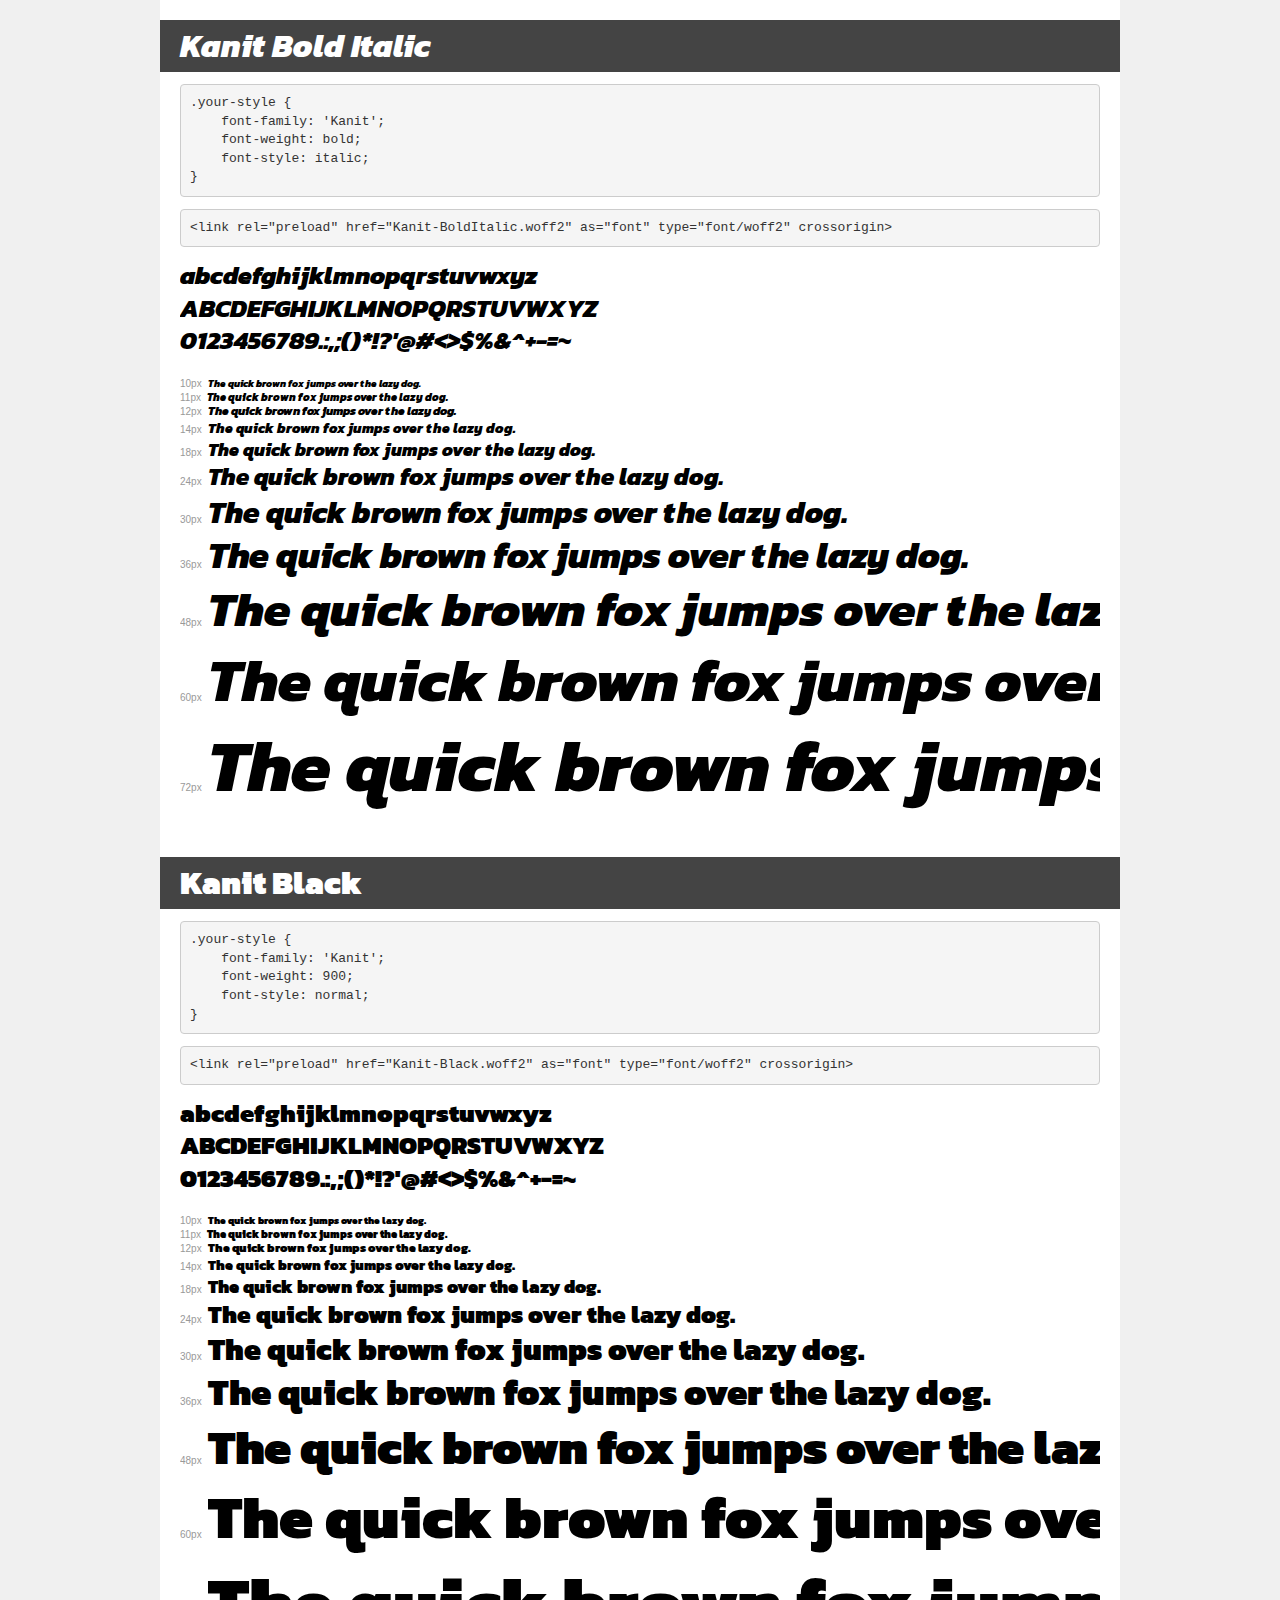
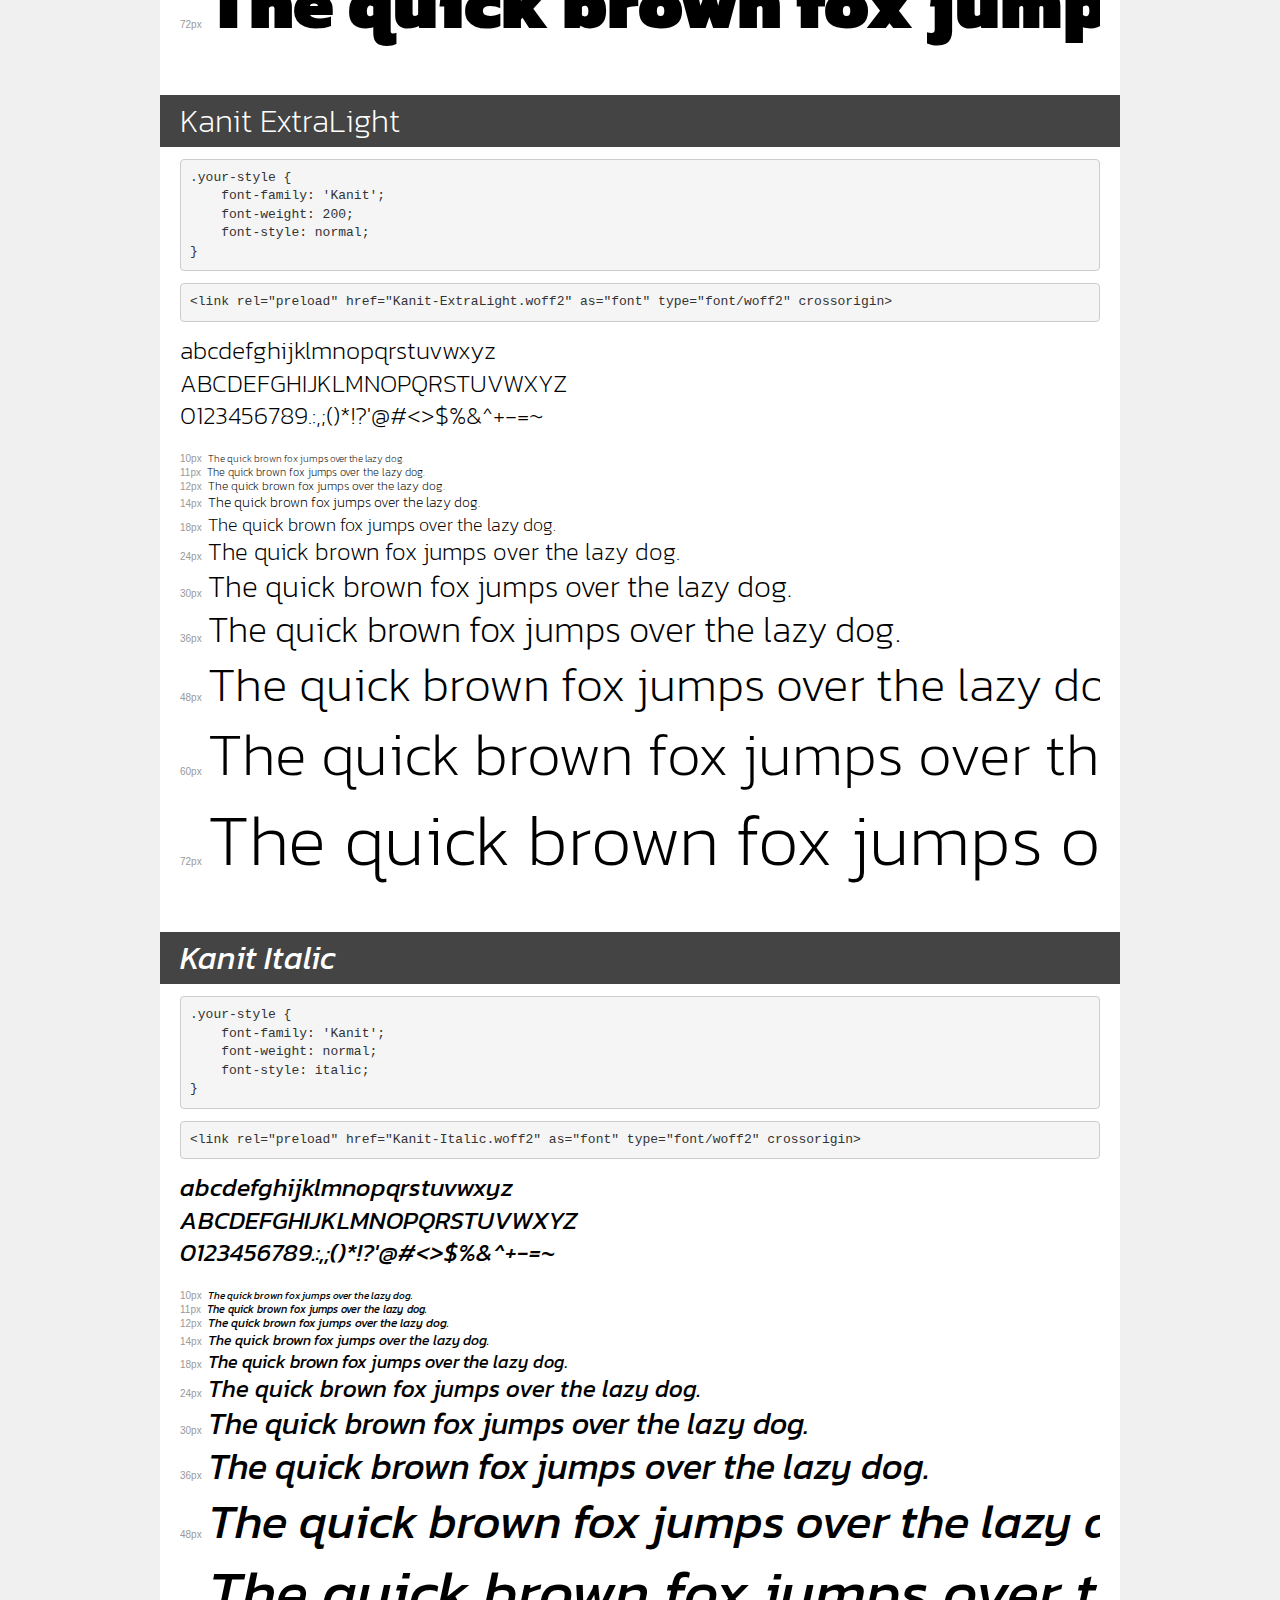
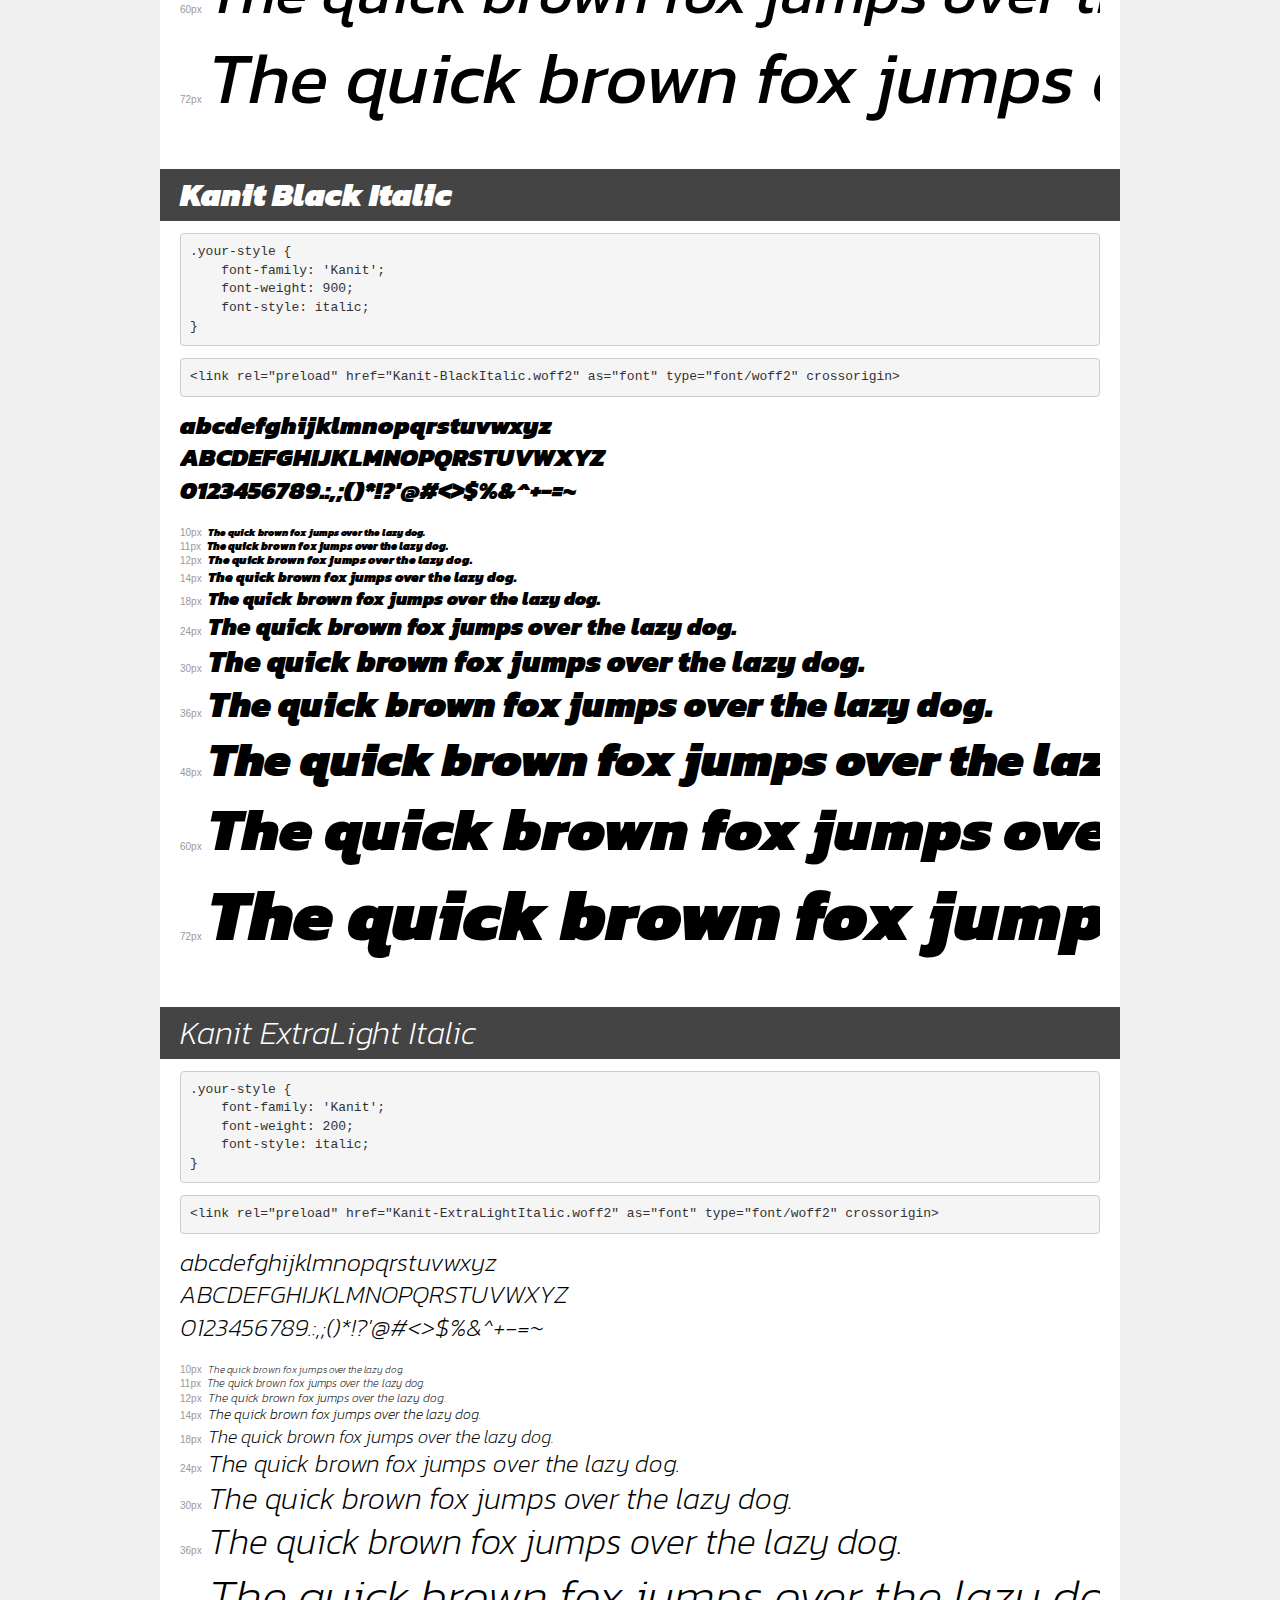
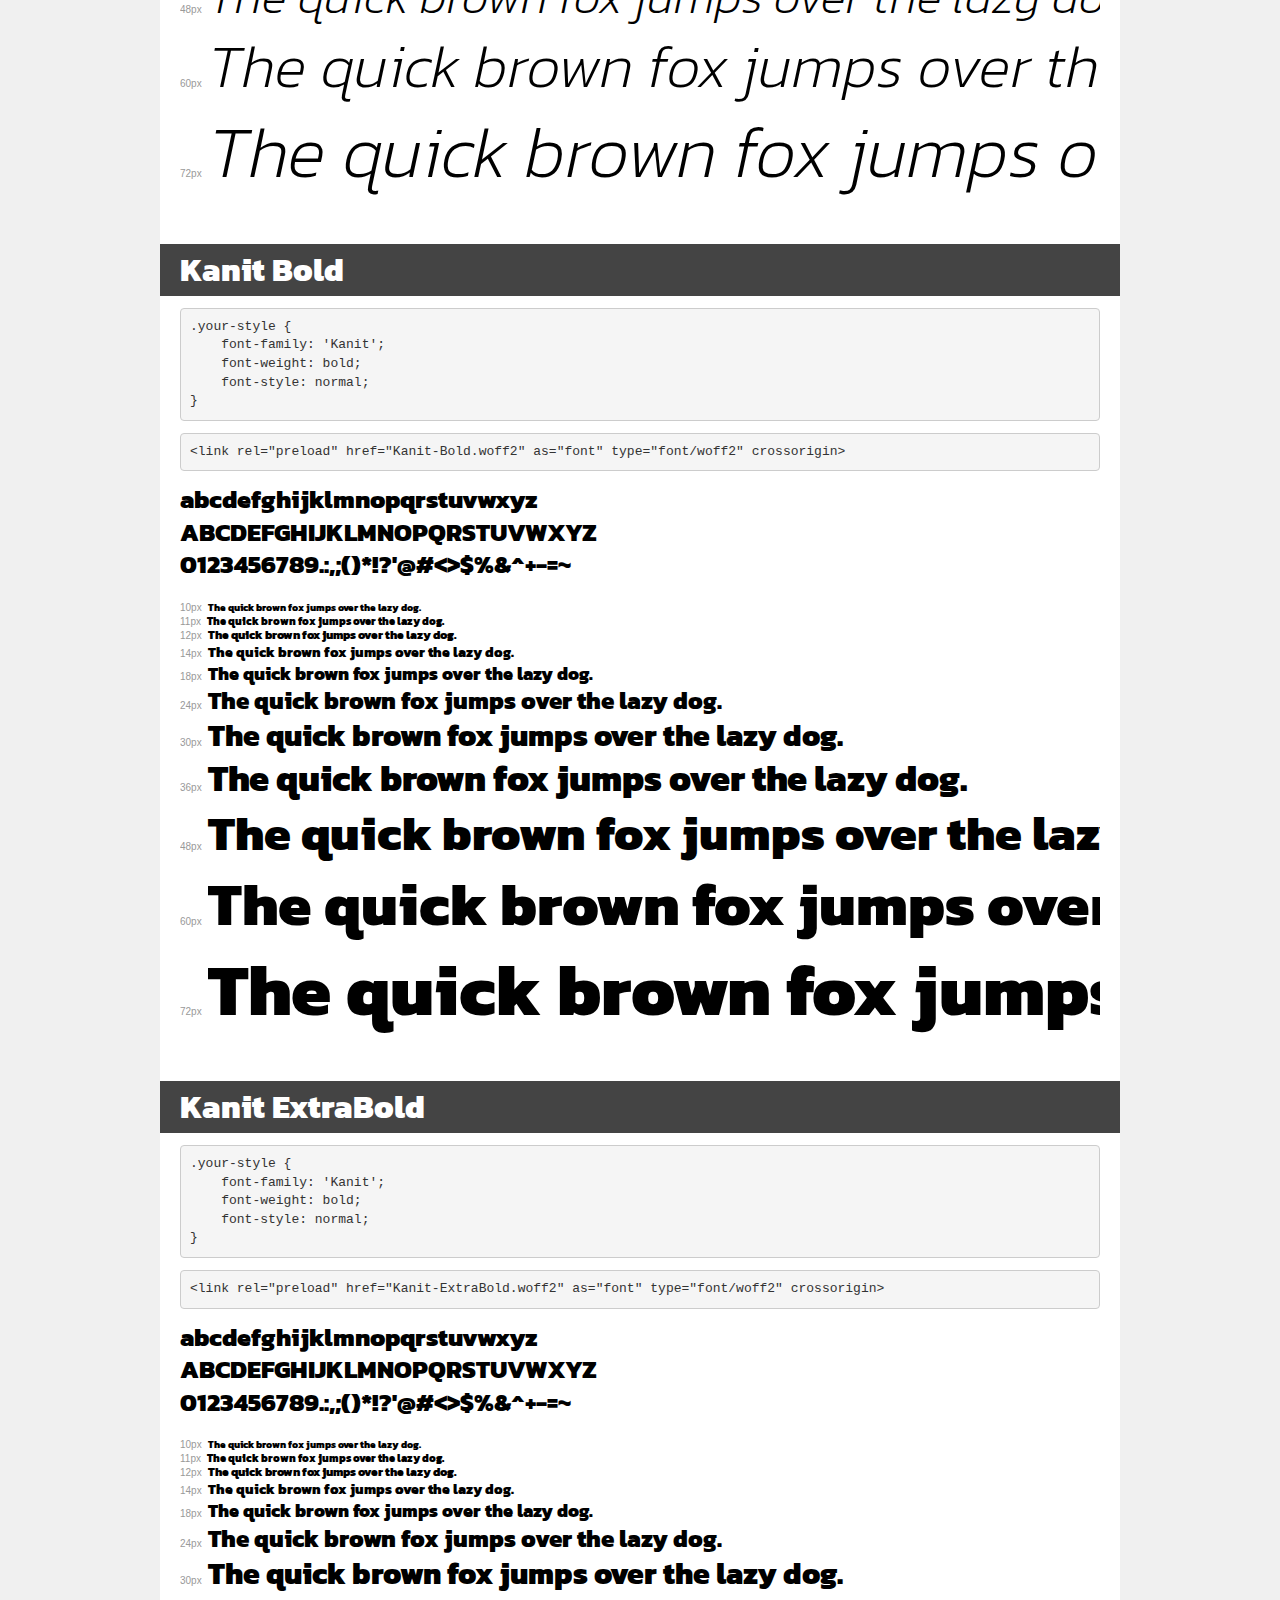
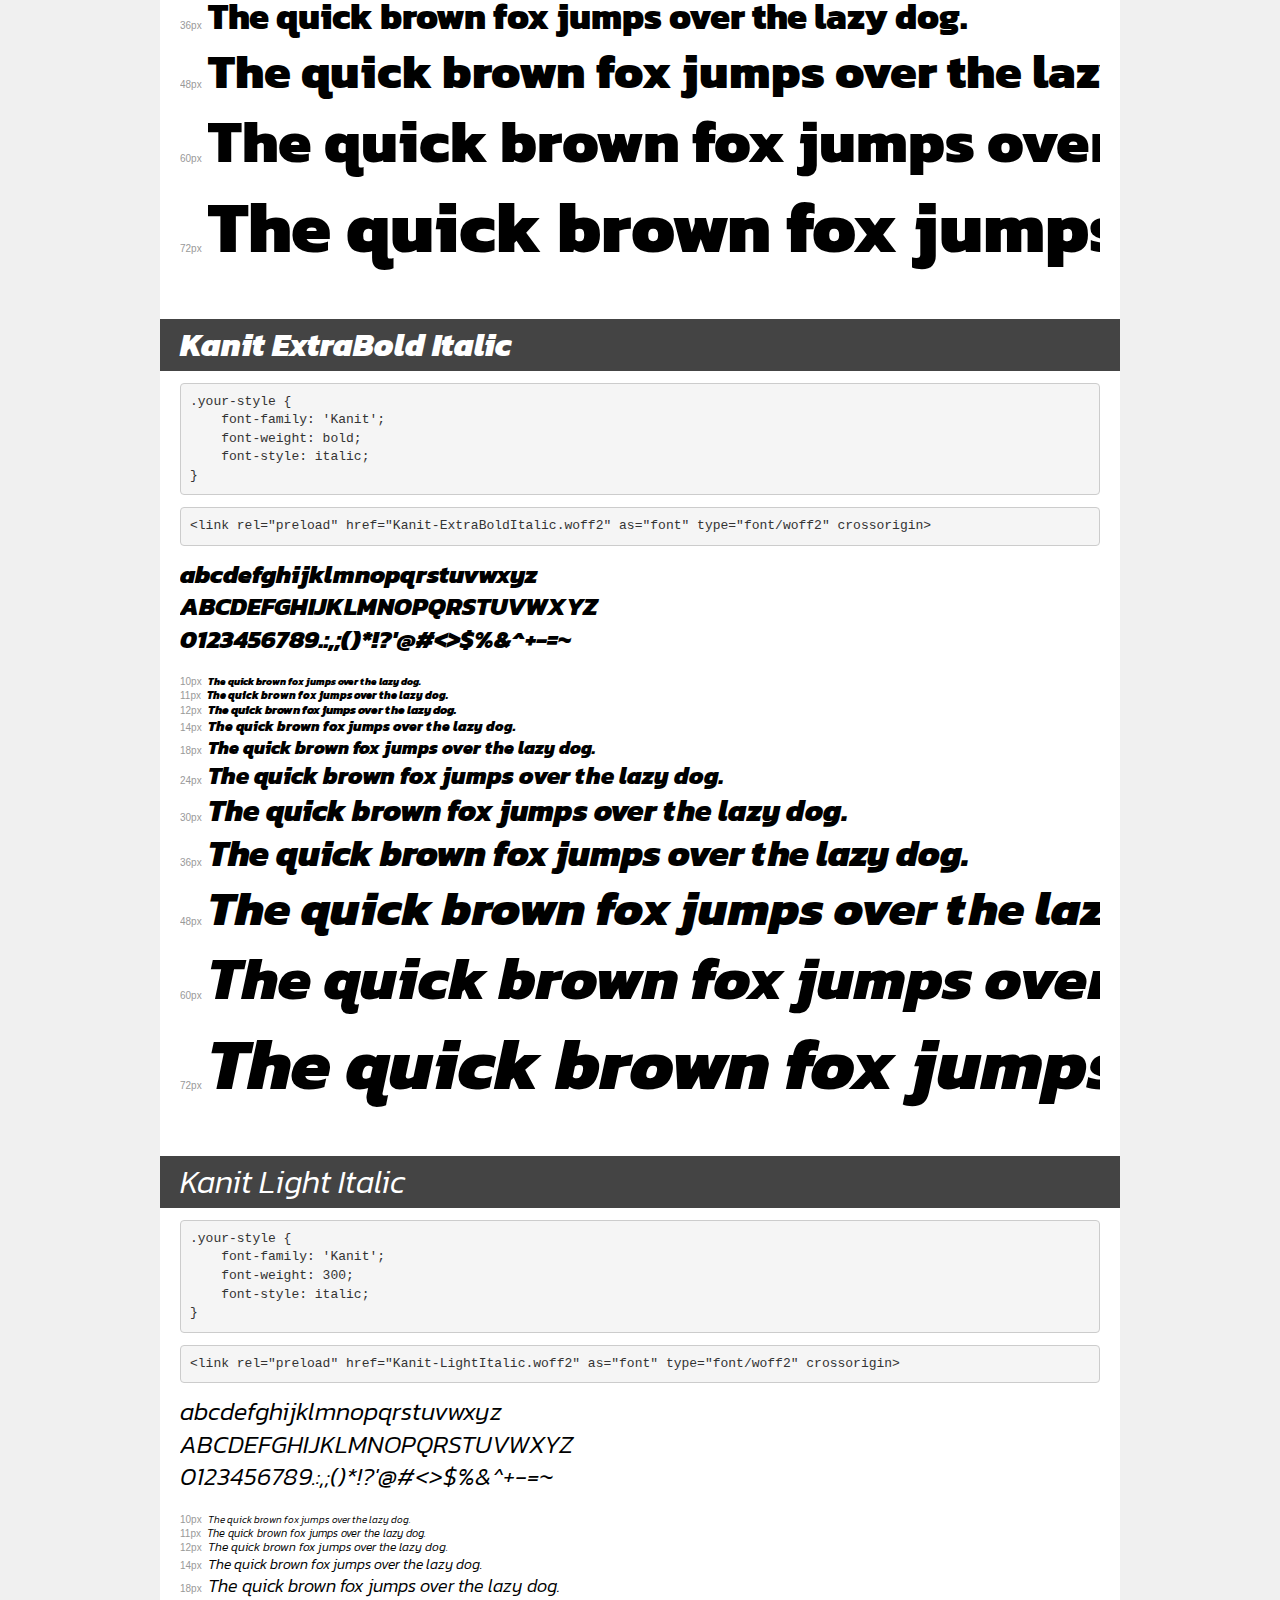
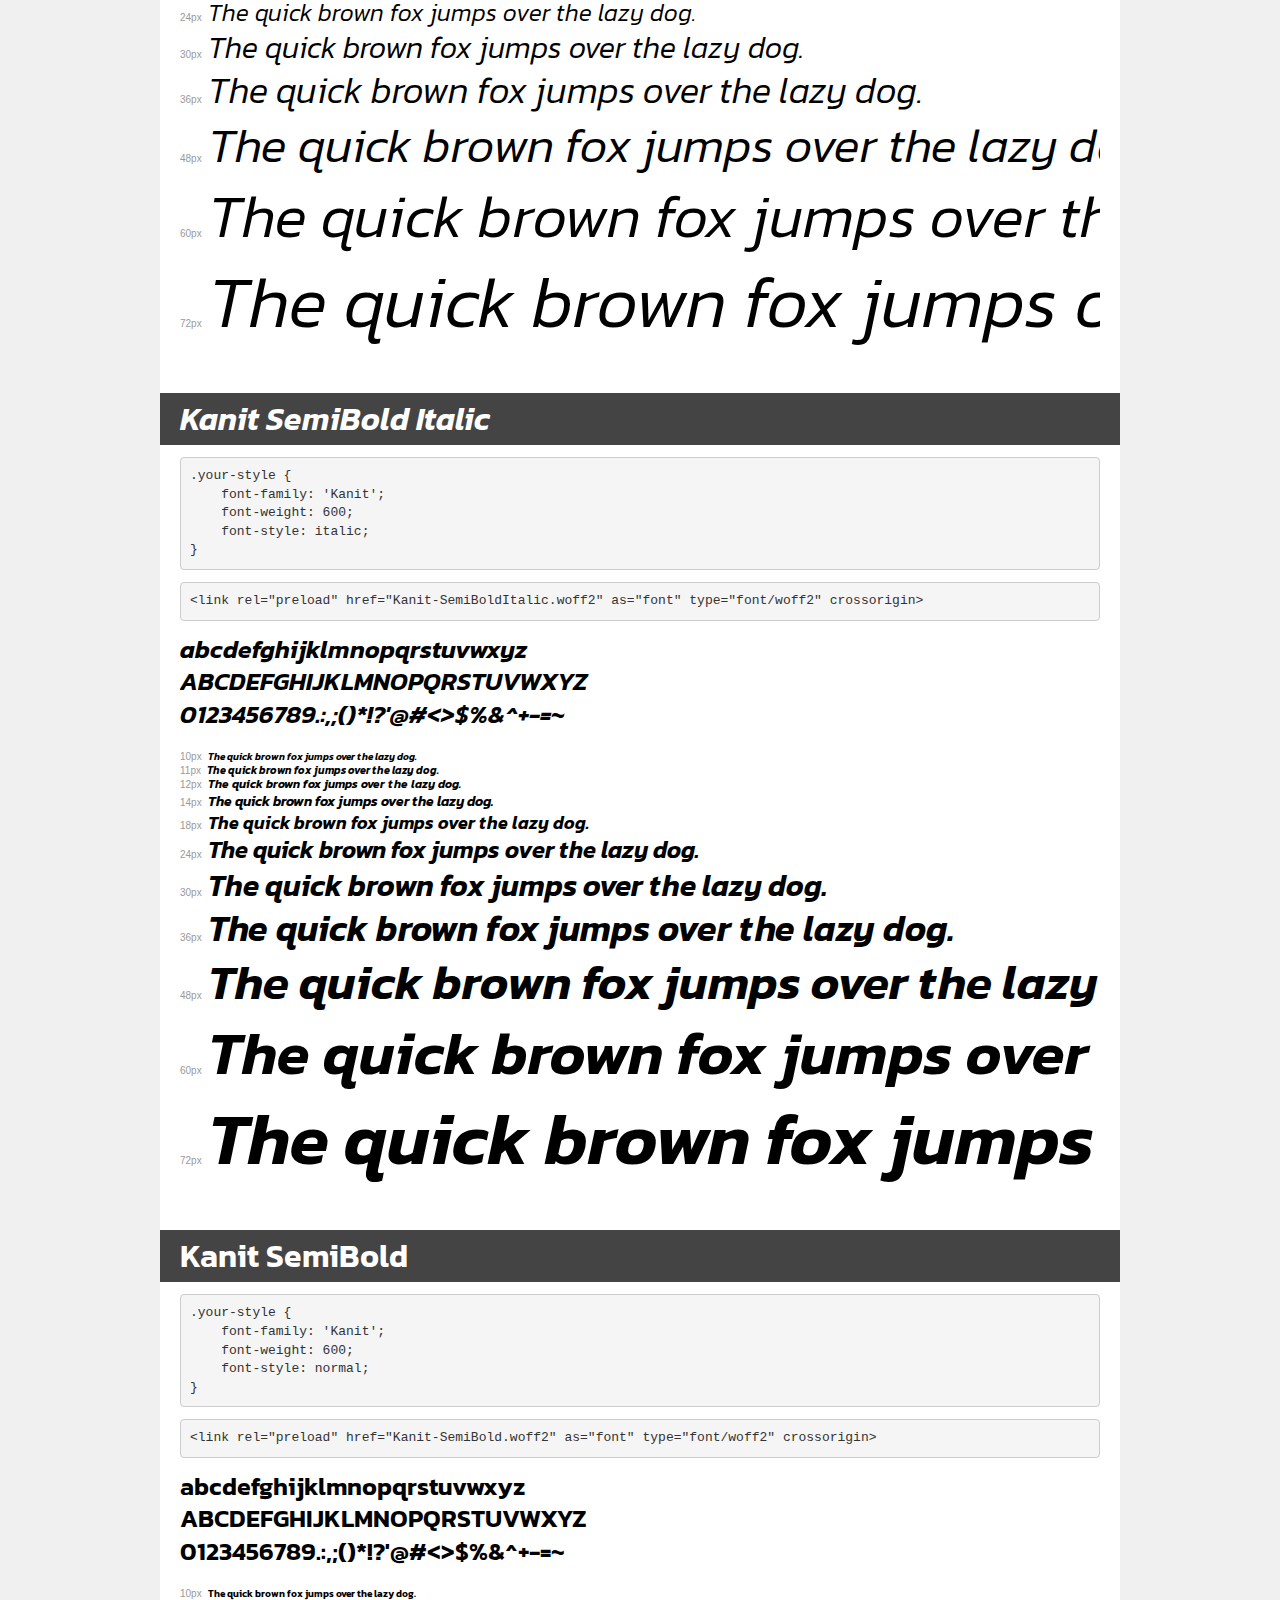
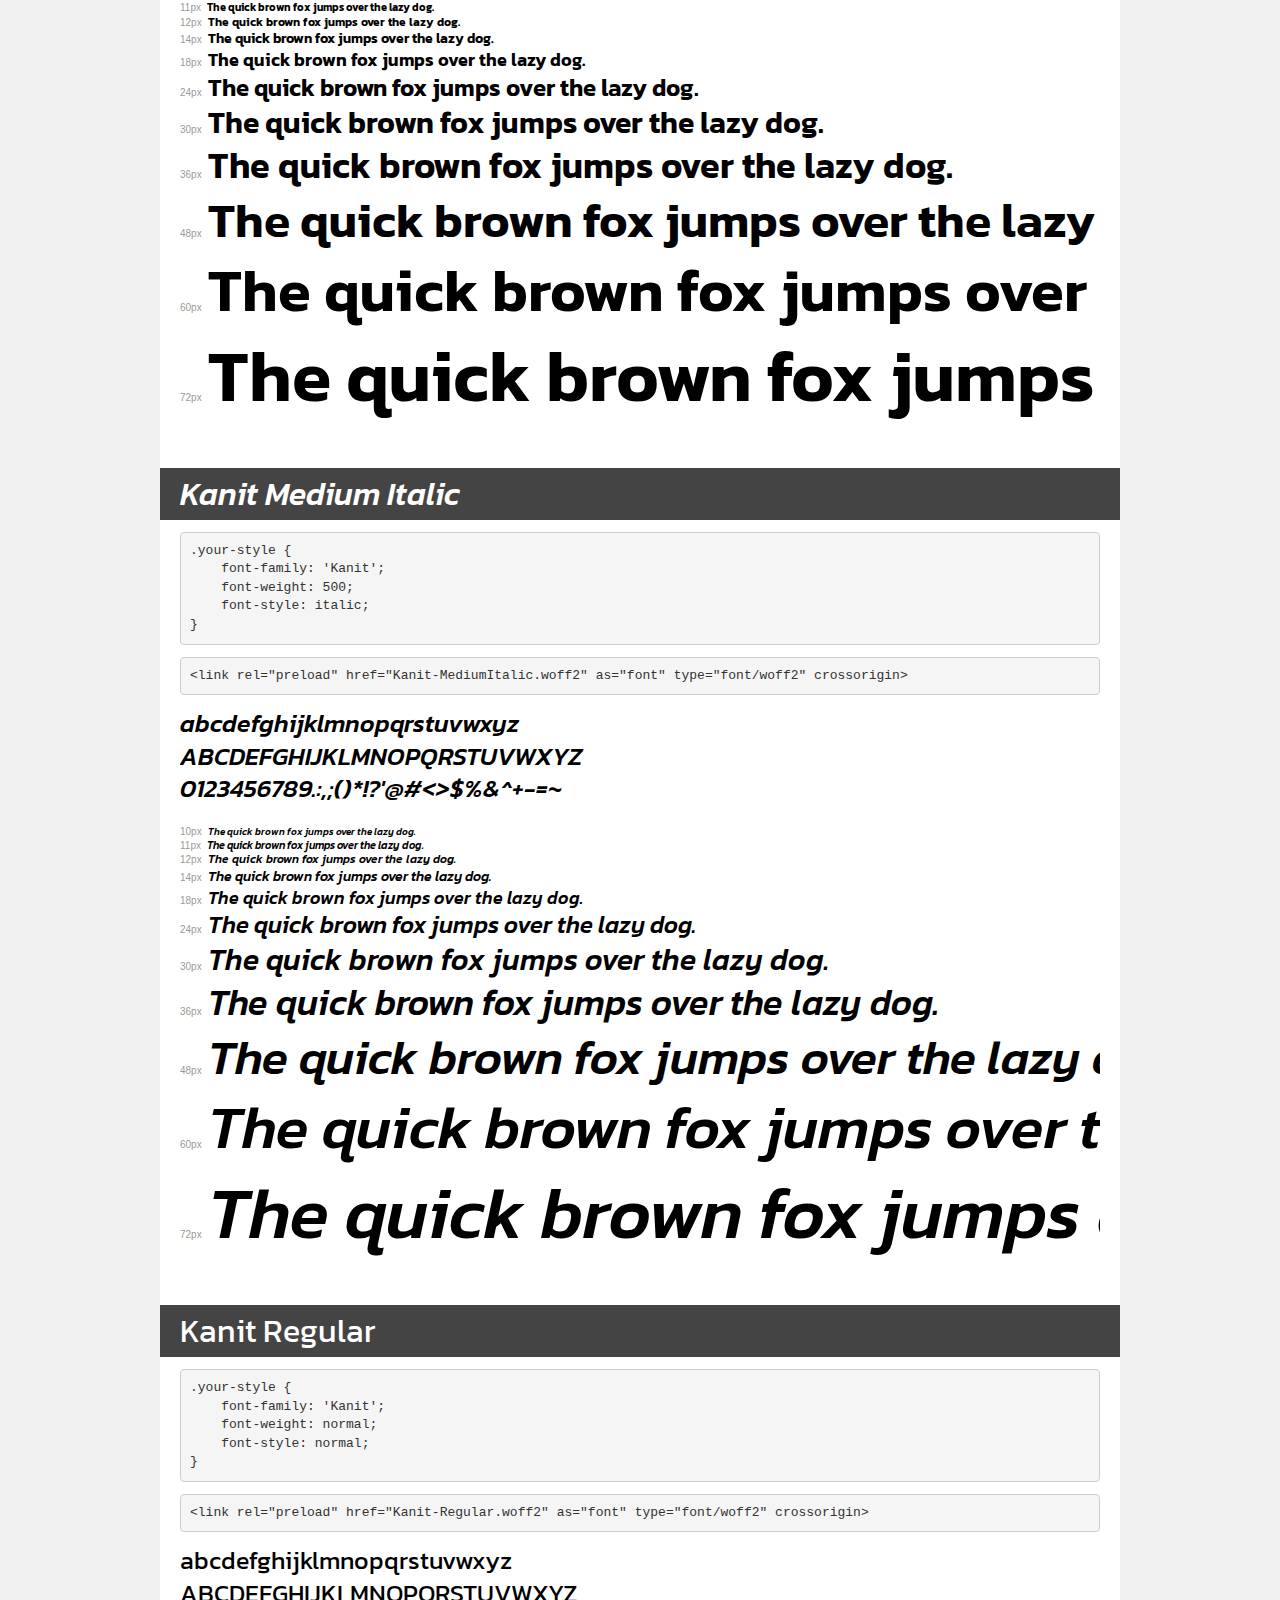
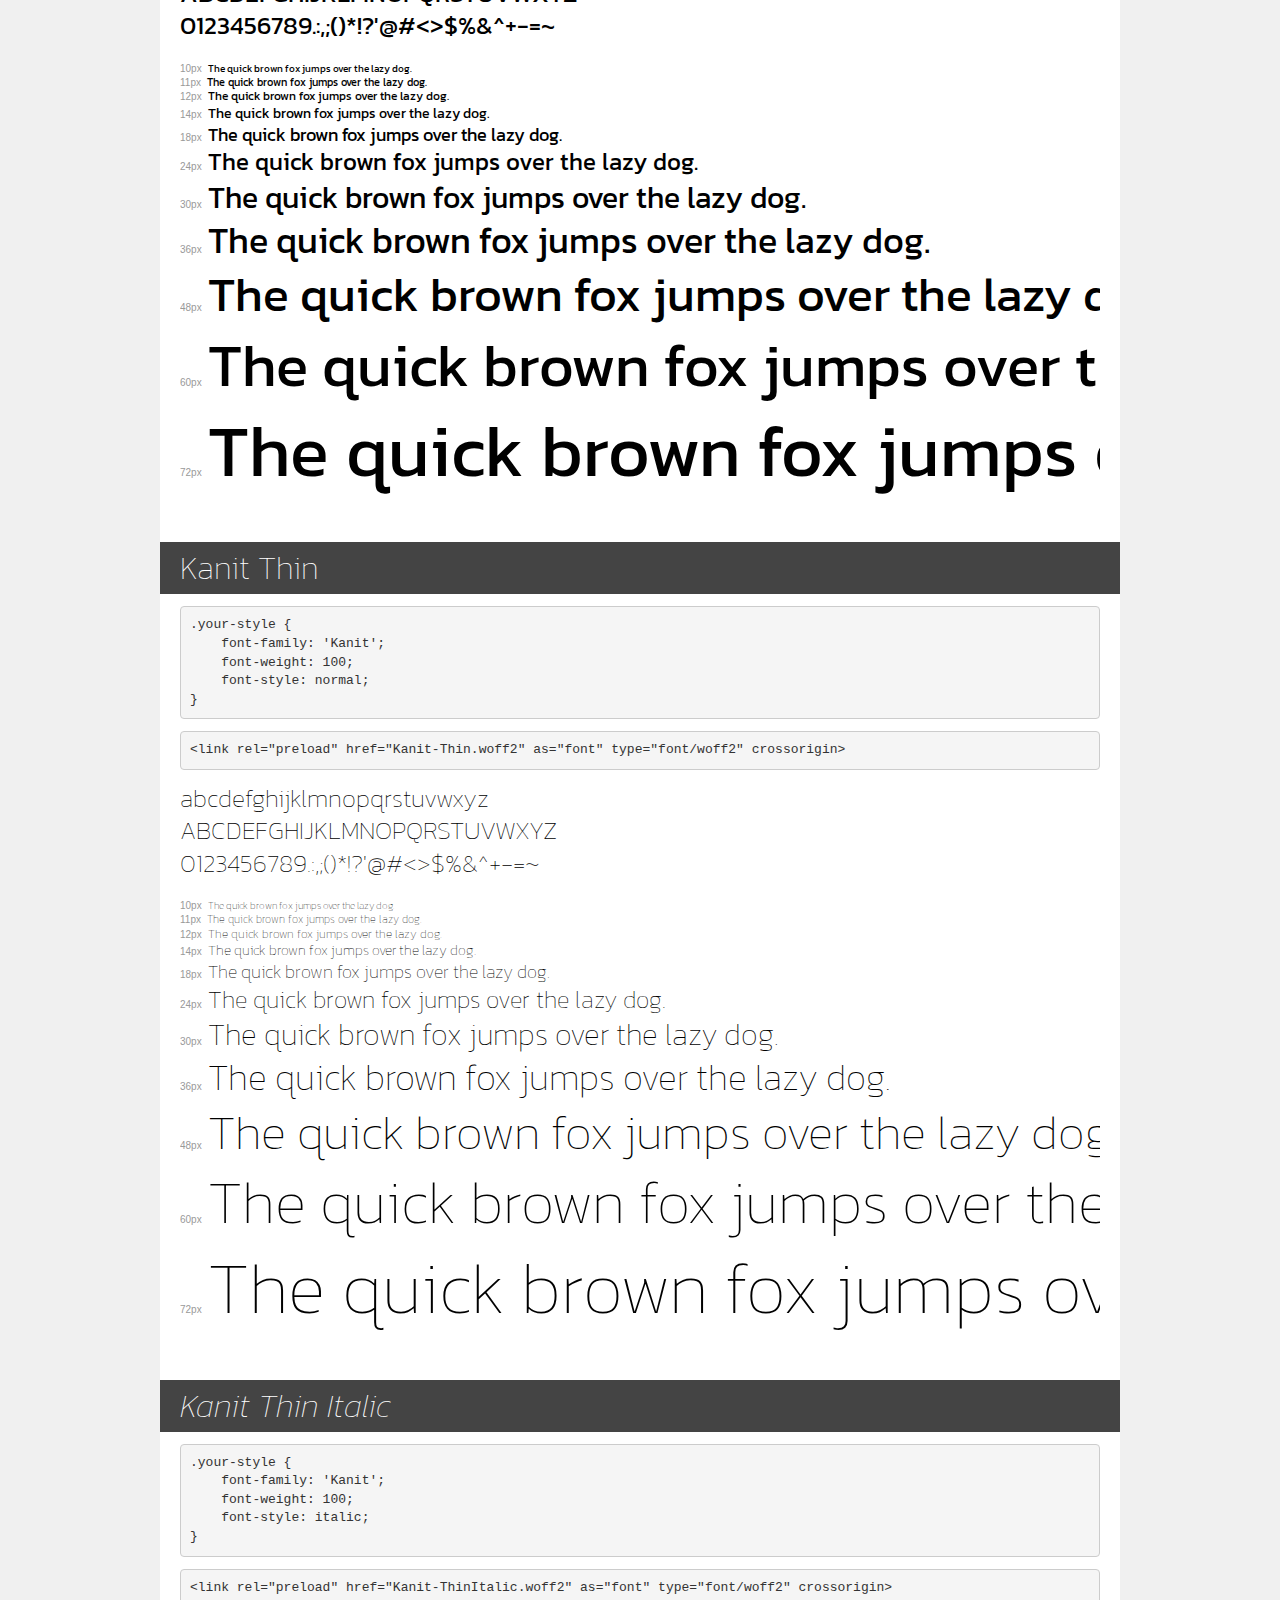
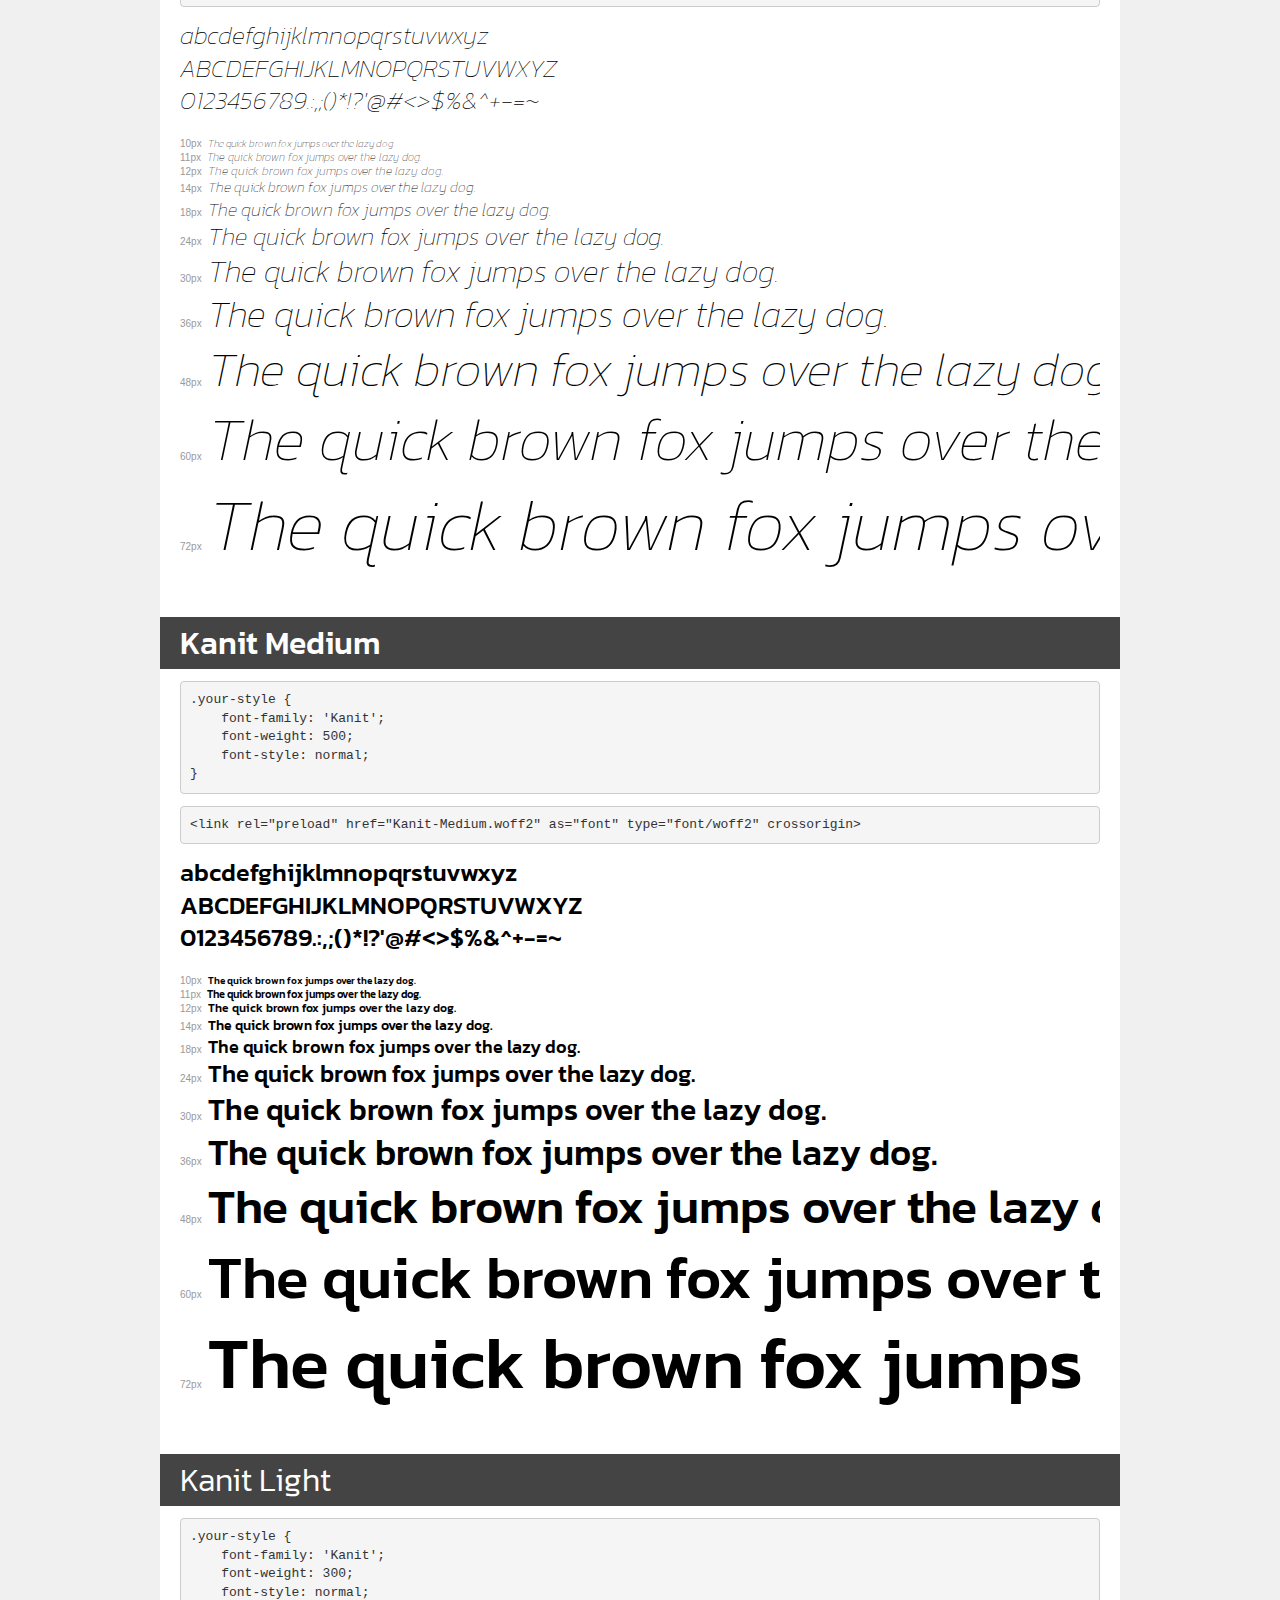
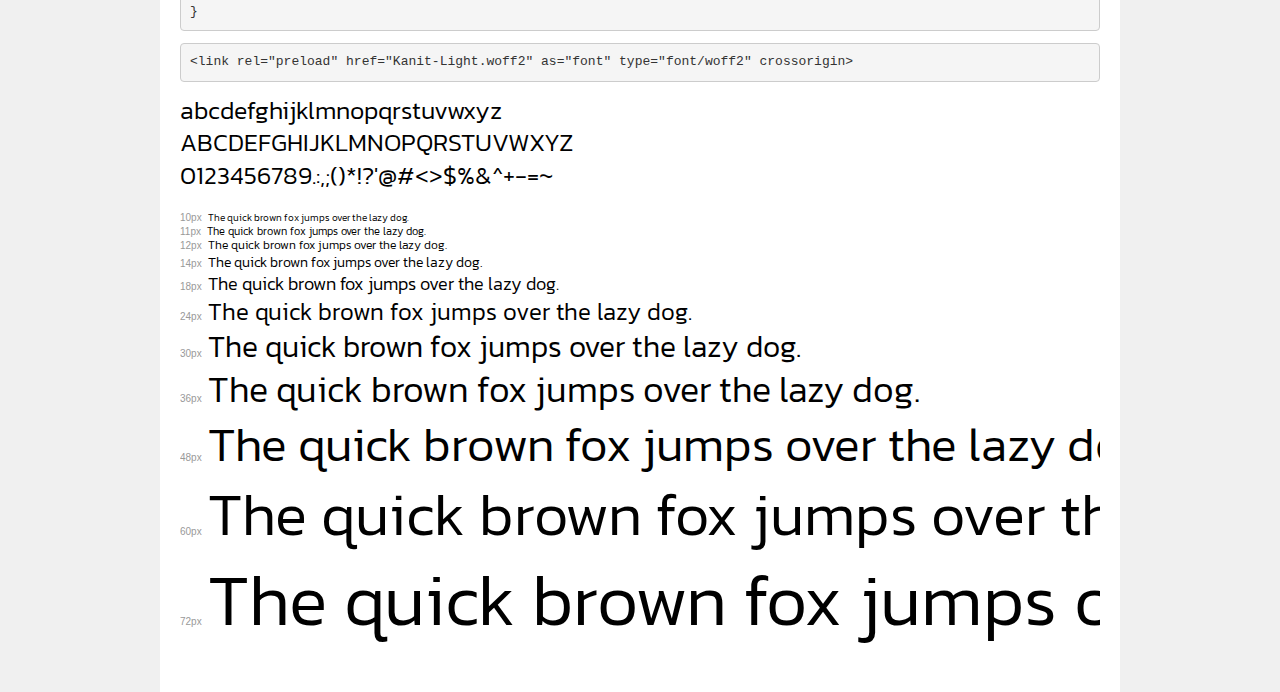
<file: fonts/demo.html>
<!DOCTYPE html>
<html lang="en">
<head>
    <meta charset="utf-8">
    <meta http-equiv="X-UA-Compatible" content="IE=edge">
    <meta name="viewport" content="width=device-width, initial-scale=1">
    <meta name="robots" content="noindex, noarchive">
    <meta name="format-detection" content="telephone=no">
    <title>Transfonter demo</title>
    <link href="stylesheet.css" rel="stylesheet">
    <style>
        /*
        http://meyerweb.com/eric/tools/css/reset/
        v2.0 | 20110126
        License: none (public domain)
        */
        html, body, div, span, applet, object, iframe,
        h1, h2, h3, h4, h5, h6, p, blockquote, pre,
        a, abbr, acronym, address, big, cite, code,
        del, dfn, em, img, ins, kbd, q, s, samp,
        small, strike, strong, sub, sup, tt, var,
        b, u, i, center,
        dl, dt, dd, ol, ul, li,
        fieldset, form, label, legend,
        table, caption, tbody, tfoot, thead, tr, th, td,
        article, aside, canvas, details, embed,
        figure, figcaption, footer, header, hgroup,
        menu, nav, output, ruby, section, summary,
        time, mark, audio, video {
            margin: 0;
            padding: 0;
            border: 0;
            font-size: 100%;
            font: inherit;
            vertical-align: baseline;
        }
        /* HTML5 display-role reset for older browsers */
        article, aside, details, figcaption, figure,
        footer, header, hgroup, menu, nav, section {
            display: block;
        }
        body {
            line-height: 1;
        }
        ol, ul {
            list-style: none;
        }
        blockquote, q {
            quotes: none;
        }
        blockquote:before, blockquote:after,
        q:before, q:after {
            content: '';
            content: none;
        }
        table {
            border-collapse: collapse;
            border-spacing: 0;
        }
        /* demo styles */
        body {
            background: #f0f0f0;
            color: #000;
        }
        .page {
            background: #fff;
            width: 920px;
            margin: 0 auto;
            padding: 20px 20px 0 20px;
            overflow: hidden;
        }
        .font-container {
            overflow-x: auto;
            overflow-y: hidden;
            margin-bottom: 40px;
            line-height: 1.3;
            white-space: nowrap;
            padding-bottom: 5px;
        }
        h1 {
            position: relative;
            background: #444;
            font-size: 32px;
            color: #fff;
            padding: 10px 20px;
            margin: 0 -20px 12px -20px;
        }
        .letters {
            font-size: 25px;
            margin-bottom: 20px;
        }
        .s10:before {
            content: '10px';
        }
        .s11:before {
            content: '11px';
        }
        .s12:before {
            content: '12px';
        }
        .s14:before {
            content: '14px';
        }
        .s18:before {
            content: '18px';
        }
        .s24:before {
            content: '24px';
        }
        .s30:before {
            content: '30px';
        }
        .s36:before {
            content: '36px';
        }
        .s48:before {
            content: '48px';
        }
        .s60:before {
            content: '60px';
        }
        .s72:before {
            content: '72px';
        }
        .s10:before, .s11:before, .s12:before, .s14:before,
        .s18:before, .s24:before, .s30:before, .s36:before,
        .s48:before, .s60:before, .s72:before {
            font-family: Arial, sans-serif;
            font-size: 10px;
            font-weight: normal;
            font-style: normal;
            color: #999;
            padding-right: 6px;
        }
        pre {
            display: block;
            padding: 9px;
            margin: 0 0 12px;
            font-family: Monaco, Menlo, Consolas, "Courier New", monospace;
            font-size: 13px;
            line-height: 1.428571429;
            color: #333;
            font-weight: normal;
            font-style: normal;
            background-color: #f5f5f5;
            border: 1px solid #ccc;
            overflow-x: auto;
            border-radius: 4px;
        }
        /* responsive */
        @media (max-width: 959px) {
            .page {
                width: auto;
                margin: 0;
            }
        }
    </style>
</head>
<body>
<div class="page">
    <div class="demo">
        <h1 style="font-family: 'Kanit'; font-weight: bold; font-style: italic;">Kanit Bold Italic</h1>
        <pre title="Usage">.your-style {
    font-family: 'Kanit';
    font-weight: bold;
    font-style: italic;
}</pre>
        <pre title="Preload (optional)">
&lt;link rel=&quot;preload&quot; href=&quot;Kanit-BoldItalic.woff2&quot; as=&quot;font&quot; type=&quot;font/woff2&quot; crossorigin&gt;</pre>
        <div class="font-container" style="font-family: 'Kanit'; font-weight: bold; font-style: italic;">
            <p class="letters">
                abcdefghijklmnopqrstuvwxyz<br>
ABCDEFGHIJKLMNOPQRSTUVWXYZ<br>
                0123456789.:,;()*!?'@#&lt;&gt;$%&^+-=~
            </p>
            <p class="s10" style="font-size: 10px;">The quick brown fox jumps over the lazy dog.</p>
            <p class="s11" style="font-size: 11px;">The quick brown fox jumps over the lazy dog.</p>
            <p class="s12" style="font-size: 12px;">The quick brown fox jumps over the lazy dog.</p>
            <p class="s14" style="font-size: 14px;">The quick brown fox jumps over the lazy dog.</p>
            <p class="s18" style="font-size: 18px;">The quick brown fox jumps over the lazy dog.</p>
            <p class="s24" style="font-size: 24px;">The quick brown fox jumps over the lazy dog.</p>
            <p class="s30" style="font-size: 30px;">The quick brown fox jumps over the lazy dog.</p>
            <p class="s36" style="font-size: 36px;">The quick brown fox jumps over the lazy dog.</p>
            <p class="s48" style="font-size: 48px;">The quick brown fox jumps over the lazy dog.</p>
            <p class="s60" style="font-size: 60px;">The quick brown fox jumps over the lazy dog.</p>
            <p class="s72" style="font-size: 72px;">The quick brown fox jumps over the lazy dog.</p>
        </div>
    </div>

    <div class="demo">
        <h1 style="font-family: 'Kanit'; font-weight: 900; font-style: normal;">Kanit Black</h1>
        <pre title="Usage">.your-style {
    font-family: 'Kanit';
    font-weight: 900;
    font-style: normal;
}</pre>
        <pre title="Preload (optional)">
&lt;link rel=&quot;preload&quot; href=&quot;Kanit-Black.woff2&quot; as=&quot;font&quot; type=&quot;font/woff2&quot; crossorigin&gt;</pre>
        <div class="font-container" style="font-family: 'Kanit'; font-weight: 900; font-style: normal;">
            <p class="letters">
                abcdefghijklmnopqrstuvwxyz<br>
ABCDEFGHIJKLMNOPQRSTUVWXYZ<br>
                0123456789.:,;()*!?'@#&lt;&gt;$%&^+-=~
            </p>
            <p class="s10" style="font-size: 10px;">The quick brown fox jumps over the lazy dog.</p>
            <p class="s11" style="font-size: 11px;">The quick brown fox jumps over the lazy dog.</p>
            <p class="s12" style="font-size: 12px;">The quick brown fox jumps over the lazy dog.</p>
            <p class="s14" style="font-size: 14px;">The quick brown fox jumps over the lazy dog.</p>
            <p class="s18" style="font-size: 18px;">The quick brown fox jumps over the lazy dog.</p>
            <p class="s24" style="font-size: 24px;">The quick brown fox jumps over the lazy dog.</p>
            <p class="s30" style="font-size: 30px;">The quick brown fox jumps over the lazy dog.</p>
            <p class="s36" style="font-size: 36px;">The quick brown fox jumps over the lazy dog.</p>
            <p class="s48" style="font-size: 48px;">The quick brown fox jumps over the lazy dog.</p>
            <p class="s60" style="font-size: 60px;">The quick brown fox jumps over the lazy dog.</p>
            <p class="s72" style="font-size: 72px;">The quick brown fox jumps over the lazy dog.</p>
        </div>
    </div>

    <div class="demo">
        <h1 style="font-family: 'Kanit'; font-weight: 200; font-style: normal;">Kanit ExtraLight</h1>
        <pre title="Usage">.your-style {
    font-family: 'Kanit';
    font-weight: 200;
    font-style: normal;
}</pre>
        <pre title="Preload (optional)">
&lt;link rel=&quot;preload&quot; href=&quot;Kanit-ExtraLight.woff2&quot; as=&quot;font&quot; type=&quot;font/woff2&quot; crossorigin&gt;</pre>
        <div class="font-container" style="font-family: 'Kanit'; font-weight: 200; font-style: normal;">
            <p class="letters">
                abcdefghijklmnopqrstuvwxyz<br>
ABCDEFGHIJKLMNOPQRSTUVWXYZ<br>
                0123456789.:,;()*!?'@#&lt;&gt;$%&^+-=~
            </p>
            <p class="s10" style="font-size: 10px;">The quick brown fox jumps over the lazy dog.</p>
            <p class="s11" style="font-size: 11px;">The quick brown fox jumps over the lazy dog.</p>
            <p class="s12" style="font-size: 12px;">The quick brown fox jumps over the lazy dog.</p>
            <p class="s14" style="font-size: 14px;">The quick brown fox jumps over the lazy dog.</p>
            <p class="s18" style="font-size: 18px;">The quick brown fox jumps over the lazy dog.</p>
            <p class="s24" style="font-size: 24px;">The quick brown fox jumps over the lazy dog.</p>
            <p class="s30" style="font-size: 30px;">The quick brown fox jumps over the lazy dog.</p>
            <p class="s36" style="font-size: 36px;">The quick brown fox jumps over the lazy dog.</p>
            <p class="s48" style="font-size: 48px;">The quick brown fox jumps over the lazy dog.</p>
            <p class="s60" style="font-size: 60px;">The quick brown fox jumps over the lazy dog.</p>
            <p class="s72" style="font-size: 72px;">The quick brown fox jumps over the lazy dog.</p>
        </div>
    </div>

    <div class="demo">
        <h1 style="font-family: 'Kanit'; font-weight: normal; font-style: italic;">Kanit Italic</h1>
        <pre title="Usage">.your-style {
    font-family: 'Kanit';
    font-weight: normal;
    font-style: italic;
}</pre>
        <pre title="Preload (optional)">
&lt;link rel=&quot;preload&quot; href=&quot;Kanit-Italic.woff2&quot; as=&quot;font&quot; type=&quot;font/woff2&quot; crossorigin&gt;</pre>
        <div class="font-container" style="font-family: 'Kanit'; font-weight: normal; font-style: italic;">
            <p class="letters">
                abcdefghijklmnopqrstuvwxyz<br>
ABCDEFGHIJKLMNOPQRSTUVWXYZ<br>
                0123456789.:,;()*!?'@#&lt;&gt;$%&^+-=~
            </p>
            <p class="s10" style="font-size: 10px;">The quick brown fox jumps over the lazy dog.</p>
            <p class="s11" style="font-size: 11px;">The quick brown fox jumps over the lazy dog.</p>
            <p class="s12" style="font-size: 12px;">The quick brown fox jumps over the lazy dog.</p>
            <p class="s14" style="font-size: 14px;">The quick brown fox jumps over the lazy dog.</p>
            <p class="s18" style="font-size: 18px;">The quick brown fox jumps over the lazy dog.</p>
            <p class="s24" style="font-size: 24px;">The quick brown fox jumps over the lazy dog.</p>
            <p class="s30" style="font-size: 30px;">The quick brown fox jumps over the lazy dog.</p>
            <p class="s36" style="font-size: 36px;">The quick brown fox jumps over the lazy dog.</p>
            <p class="s48" style="font-size: 48px;">The quick brown fox jumps over the lazy dog.</p>
            <p class="s60" style="font-size: 60px;">The quick brown fox jumps over the lazy dog.</p>
            <p class="s72" style="font-size: 72px;">The quick brown fox jumps over the lazy dog.</p>
        </div>
    </div>

    <div class="demo">
        <h1 style="font-family: 'Kanit'; font-weight: 900; font-style: italic;">Kanit Black Italic</h1>
        <pre title="Usage">.your-style {
    font-family: 'Kanit';
    font-weight: 900;
    font-style: italic;
}</pre>
        <pre title="Preload (optional)">
&lt;link rel=&quot;preload&quot; href=&quot;Kanit-BlackItalic.woff2&quot; as=&quot;font&quot; type=&quot;font/woff2&quot; crossorigin&gt;</pre>
        <div class="font-container" style="font-family: 'Kanit'; font-weight: 900; font-style: italic;">
            <p class="letters">
                abcdefghijklmnopqrstuvwxyz<br>
ABCDEFGHIJKLMNOPQRSTUVWXYZ<br>
                0123456789.:,;()*!?'@#&lt;&gt;$%&^+-=~
            </p>
            <p class="s10" style="font-size: 10px;">The quick brown fox jumps over the lazy dog.</p>
            <p class="s11" style="font-size: 11px;">The quick brown fox jumps over the lazy dog.</p>
            <p class="s12" style="font-size: 12px;">The quick brown fox jumps over the lazy dog.</p>
            <p class="s14" style="font-size: 14px;">The quick brown fox jumps over the lazy dog.</p>
            <p class="s18" style="font-size: 18px;">The quick brown fox jumps over the lazy dog.</p>
            <p class="s24" style="font-size: 24px;">The quick brown fox jumps over the lazy dog.</p>
            <p class="s30" style="font-size: 30px;">The quick brown fox jumps over the lazy dog.</p>
            <p class="s36" style="font-size: 36px;">The quick brown fox jumps over the lazy dog.</p>
            <p class="s48" style="font-size: 48px;">The quick brown fox jumps over the lazy dog.</p>
            <p class="s60" style="font-size: 60px;">The quick brown fox jumps over the lazy dog.</p>
            <p class="s72" style="font-size: 72px;">The quick brown fox jumps over the lazy dog.</p>
        </div>
    </div>

    <div class="demo">
        <h1 style="font-family: 'Kanit'; font-weight: 200; font-style: italic;">Kanit ExtraLight Italic</h1>
        <pre title="Usage">.your-style {
    font-family: 'Kanit';
    font-weight: 200;
    font-style: italic;
}</pre>
        <pre title="Preload (optional)">
&lt;link rel=&quot;preload&quot; href=&quot;Kanit-ExtraLightItalic.woff2&quot; as=&quot;font&quot; type=&quot;font/woff2&quot; crossorigin&gt;</pre>
        <div class="font-container" style="font-family: 'Kanit'; font-weight: 200; font-style: italic;">
            <p class="letters">
                abcdefghijklmnopqrstuvwxyz<br>
ABCDEFGHIJKLMNOPQRSTUVWXYZ<br>
                0123456789.:,;()*!?'@#&lt;&gt;$%&^+-=~
            </p>
            <p class="s10" style="font-size: 10px;">The quick brown fox jumps over the lazy dog.</p>
            <p class="s11" style="font-size: 11px;">The quick brown fox jumps over the lazy dog.</p>
            <p class="s12" style="font-size: 12px;">The quick brown fox jumps over the lazy dog.</p>
            <p class="s14" style="font-size: 14px;">The quick brown fox jumps over the lazy dog.</p>
            <p class="s18" style="font-size: 18px;">The quick brown fox jumps over the lazy dog.</p>
            <p class="s24" style="font-size: 24px;">The quick brown fox jumps over the lazy dog.</p>
            <p class="s30" style="font-size: 30px;">The quick brown fox jumps over the lazy dog.</p>
            <p class="s36" style="font-size: 36px;">The quick brown fox jumps over the lazy dog.</p>
            <p class="s48" style="font-size: 48px;">The quick brown fox jumps over the lazy dog.</p>
            <p class="s60" style="font-size: 60px;">The quick brown fox jumps over the lazy dog.</p>
            <p class="s72" style="font-size: 72px;">The quick brown fox jumps over the lazy dog.</p>
        </div>
    </div>

    <div class="demo">
        <h1 style="font-family: 'Kanit'; font-weight: bold; font-style: normal;">Kanit Bold</h1>
        <pre title="Usage">.your-style {
    font-family: 'Kanit';
    font-weight: bold;
    font-style: normal;
}</pre>
        <pre title="Preload (optional)">
&lt;link rel=&quot;preload&quot; href=&quot;Kanit-Bold.woff2&quot; as=&quot;font&quot; type=&quot;font/woff2&quot; crossorigin&gt;</pre>
        <div class="font-container" style="font-family: 'Kanit'; font-weight: bold; font-style: normal;">
            <p class="letters">
                abcdefghijklmnopqrstuvwxyz<br>
ABCDEFGHIJKLMNOPQRSTUVWXYZ<br>
                0123456789.:,;()*!?'@#&lt;&gt;$%&^+-=~
            </p>
            <p class="s10" style="font-size: 10px;">The quick brown fox jumps over the lazy dog.</p>
            <p class="s11" style="font-size: 11px;">The quick brown fox jumps over the lazy dog.</p>
            <p class="s12" style="font-size: 12px;">The quick brown fox jumps over the lazy dog.</p>
            <p class="s14" style="font-size: 14px;">The quick brown fox jumps over the lazy dog.</p>
            <p class="s18" style="font-size: 18px;">The quick brown fox jumps over the lazy dog.</p>
            <p class="s24" style="font-size: 24px;">The quick brown fox jumps over the lazy dog.</p>
            <p class="s30" style="font-size: 30px;">The quick brown fox jumps over the lazy dog.</p>
            <p class="s36" style="font-size: 36px;">The quick brown fox jumps over the lazy dog.</p>
            <p class="s48" style="font-size: 48px;">The quick brown fox jumps over the lazy dog.</p>
            <p class="s60" style="font-size: 60px;">The quick brown fox jumps over the lazy dog.</p>
            <p class="s72" style="font-size: 72px;">The quick brown fox jumps over the lazy dog.</p>
        </div>
    </div>

    <div class="demo">
        <h1 style="font-family: 'Kanit'; font-weight: bold; font-style: normal;">Kanit ExtraBold</h1>
        <pre title="Usage">.your-style {
    font-family: 'Kanit';
    font-weight: bold;
    font-style: normal;
}</pre>
        <pre title="Preload (optional)">
&lt;link rel=&quot;preload&quot; href=&quot;Kanit-ExtraBold.woff2&quot; as=&quot;font&quot; type=&quot;font/woff2&quot; crossorigin&gt;</pre>
        <div class="font-container" style="font-family: 'Kanit'; font-weight: bold; font-style: normal;">
            <p class="letters">
                abcdefghijklmnopqrstuvwxyz<br>
ABCDEFGHIJKLMNOPQRSTUVWXYZ<br>
                0123456789.:,;()*!?'@#&lt;&gt;$%&^+-=~
            </p>
            <p class="s10" style="font-size: 10px;">The quick brown fox jumps over the lazy dog.</p>
            <p class="s11" style="font-size: 11px;">The quick brown fox jumps over the lazy dog.</p>
            <p class="s12" style="font-size: 12px;">The quick brown fox jumps over the lazy dog.</p>
            <p class="s14" style="font-size: 14px;">The quick brown fox jumps over the lazy dog.</p>
            <p class="s18" style="font-size: 18px;">The quick brown fox jumps over the lazy dog.</p>
            <p class="s24" style="font-size: 24px;">The quick brown fox jumps over the lazy dog.</p>
            <p class="s30" style="font-size: 30px;">The quick brown fox jumps over the lazy dog.</p>
            <p class="s36" style="font-size: 36px;">The quick brown fox jumps over the lazy dog.</p>
            <p class="s48" style="font-size: 48px;">The quick brown fox jumps over the lazy dog.</p>
            <p class="s60" style="font-size: 60px;">The quick brown fox jumps over the lazy dog.</p>
            <p class="s72" style="font-size: 72px;">The quick brown fox jumps over the lazy dog.</p>
        </div>
    </div>

    <div class="demo">
        <h1 style="font-family: 'Kanit'; font-weight: bold; font-style: italic;">Kanit ExtraBold Italic</h1>
        <pre title="Usage">.your-style {
    font-family: 'Kanit';
    font-weight: bold;
    font-style: italic;
}</pre>
        <pre title="Preload (optional)">
&lt;link rel=&quot;preload&quot; href=&quot;Kanit-ExtraBoldItalic.woff2&quot; as=&quot;font&quot; type=&quot;font/woff2&quot; crossorigin&gt;</pre>
        <div class="font-container" style="font-family: 'Kanit'; font-weight: bold; font-style: italic;">
            <p class="letters">
                abcdefghijklmnopqrstuvwxyz<br>
ABCDEFGHIJKLMNOPQRSTUVWXYZ<br>
                0123456789.:,;()*!?'@#&lt;&gt;$%&^+-=~
            </p>
            <p class="s10" style="font-size: 10px;">The quick brown fox jumps over the lazy dog.</p>
            <p class="s11" style="font-size: 11px;">The quick brown fox jumps over the lazy dog.</p>
            <p class="s12" style="font-size: 12px;">The quick brown fox jumps over the lazy dog.</p>
            <p class="s14" style="font-size: 14px;">The quick brown fox jumps over the lazy dog.</p>
            <p class="s18" style="font-size: 18px;">The quick brown fox jumps over the lazy dog.</p>
            <p class="s24" style="font-size: 24px;">The quick brown fox jumps over the lazy dog.</p>
            <p class="s30" style="font-size: 30px;">The quick brown fox jumps over the lazy dog.</p>
            <p class="s36" style="font-size: 36px;">The quick brown fox jumps over the lazy dog.</p>
            <p class="s48" style="font-size: 48px;">The quick brown fox jumps over the lazy dog.</p>
            <p class="s60" style="font-size: 60px;">The quick brown fox jumps over the lazy dog.</p>
            <p class="s72" style="font-size: 72px;">The quick brown fox jumps over the lazy dog.</p>
        </div>
    </div>

    <div class="demo">
        <h1 style="font-family: 'Kanit'; font-weight: 300; font-style: italic;">Kanit Light Italic</h1>
        <pre title="Usage">.your-style {
    font-family: 'Kanit';
    font-weight: 300;
    font-style: italic;
}</pre>
        <pre title="Preload (optional)">
&lt;link rel=&quot;preload&quot; href=&quot;Kanit-LightItalic.woff2&quot; as=&quot;font&quot; type=&quot;font/woff2&quot; crossorigin&gt;</pre>
        <div class="font-container" style="font-family: 'Kanit'; font-weight: 300; font-style: italic;">
            <p class="letters">
                abcdefghijklmnopqrstuvwxyz<br>
ABCDEFGHIJKLMNOPQRSTUVWXYZ<br>
                0123456789.:,;()*!?'@#&lt;&gt;$%&^+-=~
            </p>
            <p class="s10" style="font-size: 10px;">The quick brown fox jumps over the lazy dog.</p>
            <p class="s11" style="font-size: 11px;">The quick brown fox jumps over the lazy dog.</p>
            <p class="s12" style="font-size: 12px;">The quick brown fox jumps over the lazy dog.</p>
            <p class="s14" style="font-size: 14px;">The quick brown fox jumps over the lazy dog.</p>
            <p class="s18" style="font-size: 18px;">The quick brown fox jumps over the lazy dog.</p>
            <p class="s24" style="font-size: 24px;">The quick brown fox jumps over the lazy dog.</p>
            <p class="s30" style="font-size: 30px;">The quick brown fox jumps over the lazy dog.</p>
            <p class="s36" style="font-size: 36px;">The quick brown fox jumps over the lazy dog.</p>
            <p class="s48" style="font-size: 48px;">The quick brown fox jumps over the lazy dog.</p>
            <p class="s60" style="font-size: 60px;">The quick brown fox jumps over the lazy dog.</p>
            <p class="s72" style="font-size: 72px;">The quick brown fox jumps over the lazy dog.</p>
        </div>
    </div>

    <div class="demo">
        <h1 style="font-family: 'Kanit'; font-weight: 600; font-style: italic;">Kanit SemiBold Italic</h1>
        <pre title="Usage">.your-style {
    font-family: 'Kanit';
    font-weight: 600;
    font-style: italic;
}</pre>
        <pre title="Preload (optional)">
&lt;link rel=&quot;preload&quot; href=&quot;Kanit-SemiBoldItalic.woff2&quot; as=&quot;font&quot; type=&quot;font/woff2&quot; crossorigin&gt;</pre>
        <div class="font-container" style="font-family: 'Kanit'; font-weight: 600; font-style: italic;">
            <p class="letters">
                abcdefghijklmnopqrstuvwxyz<br>
ABCDEFGHIJKLMNOPQRSTUVWXYZ<br>
                0123456789.:,;()*!?'@#&lt;&gt;$%&^+-=~
            </p>
            <p class="s10" style="font-size: 10px;">The quick brown fox jumps over the lazy dog.</p>
            <p class="s11" style="font-size: 11px;">The quick brown fox jumps over the lazy dog.</p>
            <p class="s12" style="font-size: 12px;">The quick brown fox jumps over the lazy dog.</p>
            <p class="s14" style="font-size: 14px;">The quick brown fox jumps over the lazy dog.</p>
            <p class="s18" style="font-size: 18px;">The quick brown fox jumps over the lazy dog.</p>
            <p class="s24" style="font-size: 24px;">The quick brown fox jumps over the lazy dog.</p>
            <p class="s30" style="font-size: 30px;">The quick brown fox jumps over the lazy dog.</p>
            <p class="s36" style="font-size: 36px;">The quick brown fox jumps over the lazy dog.</p>
            <p class="s48" style="font-size: 48px;">The quick brown fox jumps over the lazy dog.</p>
            <p class="s60" style="font-size: 60px;">The quick brown fox jumps over the lazy dog.</p>
            <p class="s72" style="font-size: 72px;">The quick brown fox jumps over the lazy dog.</p>
        </div>
    </div>

    <div class="demo">
        <h1 style="font-family: 'Kanit'; font-weight: 600; font-style: normal;">Kanit SemiBold</h1>
        <pre title="Usage">.your-style {
    font-family: 'Kanit';
    font-weight: 600;
    font-style: normal;
}</pre>
        <pre title="Preload (optional)">
&lt;link rel=&quot;preload&quot; href=&quot;Kanit-SemiBold.woff2&quot; as=&quot;font&quot; type=&quot;font/woff2&quot; crossorigin&gt;</pre>
        <div class="font-container" style="font-family: 'Kanit'; font-weight: 600; font-style: normal;">
            <p class="letters">
                abcdefghijklmnopqrstuvwxyz<br>
ABCDEFGHIJKLMNOPQRSTUVWXYZ<br>
                0123456789.:,;()*!?'@#&lt;&gt;$%&^+-=~
            </p>
            <p class="s10" style="font-size: 10px;">The quick brown fox jumps over the lazy dog.</p>
            <p class="s11" style="font-size: 11px;">The quick brown fox jumps over the lazy dog.</p>
            <p class="s12" style="font-size: 12px;">The quick brown fox jumps over the lazy dog.</p>
            <p class="s14" style="font-size: 14px;">The quick brown fox jumps over the lazy dog.</p>
            <p class="s18" style="font-size: 18px;">The quick brown fox jumps over the lazy dog.</p>
            <p class="s24" style="font-size: 24px;">The quick brown fox jumps over the lazy dog.</p>
            <p class="s30" style="font-size: 30px;">The quick brown fox jumps over the lazy dog.</p>
            <p class="s36" style="font-size: 36px;">The quick brown fox jumps over the lazy dog.</p>
            <p class="s48" style="font-size: 48px;">The quick brown fox jumps over the lazy dog.</p>
            <p class="s60" style="font-size: 60px;">The quick brown fox jumps over the lazy dog.</p>
            <p class="s72" style="font-size: 72px;">The quick brown fox jumps over the lazy dog.</p>
        </div>
    </div>

    <div class="demo">
        <h1 style="font-family: 'Kanit'; font-weight: 500; font-style: italic;">Kanit Medium Italic</h1>
        <pre title="Usage">.your-style {
    font-family: 'Kanit';
    font-weight: 500;
    font-style: italic;
}</pre>
        <pre title="Preload (optional)">
&lt;link rel=&quot;preload&quot; href=&quot;Kanit-MediumItalic.woff2&quot; as=&quot;font&quot; type=&quot;font/woff2&quot; crossorigin&gt;</pre>
        <div class="font-container" style="font-family: 'Kanit'; font-weight: 500; font-style: italic;">
            <p class="letters">
                abcdefghijklmnopqrstuvwxyz<br>
ABCDEFGHIJKLMNOPQRSTUVWXYZ<br>
                0123456789.:,;()*!?'@#&lt;&gt;$%&^+-=~
            </p>
            <p class="s10" style="font-size: 10px;">The quick brown fox jumps over the lazy dog.</p>
            <p class="s11" style="font-size: 11px;">The quick brown fox jumps over the lazy dog.</p>
            <p class="s12" style="font-size: 12px;">The quick brown fox jumps over the lazy dog.</p>
            <p class="s14" style="font-size: 14px;">The quick brown fox jumps over the lazy dog.</p>
            <p class="s18" style="font-size: 18px;">The quick brown fox jumps over the lazy dog.</p>
            <p class="s24" style="font-size: 24px;">The quick brown fox jumps over the lazy dog.</p>
            <p class="s30" style="font-size: 30px;">The quick brown fox jumps over the lazy dog.</p>
            <p class="s36" style="font-size: 36px;">The quick brown fox jumps over the lazy dog.</p>
            <p class="s48" style="font-size: 48px;">The quick brown fox jumps over the lazy dog.</p>
            <p class="s60" style="font-size: 60px;">The quick brown fox jumps over the lazy dog.</p>
            <p class="s72" style="font-size: 72px;">The quick brown fox jumps over the lazy dog.</p>
        </div>
    </div>

    <div class="demo">
        <h1 style="font-family: 'Kanit'; font-weight: normal; font-style: normal;">Kanit Regular</h1>
        <pre title="Usage">.your-style {
    font-family: 'Kanit';
    font-weight: normal;
    font-style: normal;
}</pre>
        <pre title="Preload (optional)">
&lt;link rel=&quot;preload&quot; href=&quot;Kanit-Regular.woff2&quot; as=&quot;font&quot; type=&quot;font/woff2&quot; crossorigin&gt;</pre>
        <div class="font-container" style="font-family: 'Kanit'; font-weight: normal; font-style: normal;">
            <p class="letters">
                abcdefghijklmnopqrstuvwxyz<br>
ABCDEFGHIJKLMNOPQRSTUVWXYZ<br>
                0123456789.:,;()*!?'@#&lt;&gt;$%&^+-=~
            </p>
            <p class="s10" style="font-size: 10px;">The quick brown fox jumps over the lazy dog.</p>
            <p class="s11" style="font-size: 11px;">The quick brown fox jumps over the lazy dog.</p>
            <p class="s12" style="font-size: 12px;">The quick brown fox jumps over the lazy dog.</p>
            <p class="s14" style="font-size: 14px;">The quick brown fox jumps over the lazy dog.</p>
            <p class="s18" style="font-size: 18px;">The quick brown fox jumps over the lazy dog.</p>
            <p class="s24" style="font-size: 24px;">The quick brown fox jumps over the lazy dog.</p>
            <p class="s30" style="font-size: 30px;">The quick brown fox jumps over the lazy dog.</p>
            <p class="s36" style="font-size: 36px;">The quick brown fox jumps over the lazy dog.</p>
            <p class="s48" style="font-size: 48px;">The quick brown fox jumps over the lazy dog.</p>
            <p class="s60" style="font-size: 60px;">The quick brown fox jumps over the lazy dog.</p>
            <p class="s72" style="font-size: 72px;">The quick brown fox jumps over the lazy dog.</p>
        </div>
    </div>

    <div class="demo">
        <h1 style="font-family: 'Kanit'; font-weight: 100; font-style: normal;">Kanit Thin</h1>
        <pre title="Usage">.your-style {
    font-family: 'Kanit';
    font-weight: 100;
    font-style: normal;
}</pre>
        <pre title="Preload (optional)">
&lt;link rel=&quot;preload&quot; href=&quot;Kanit-Thin.woff2&quot; as=&quot;font&quot; type=&quot;font/woff2&quot; crossorigin&gt;</pre>
        <div class="font-container" style="font-family: 'Kanit'; font-weight: 100; font-style: normal;">
            <p class="letters">
                abcdefghijklmnopqrstuvwxyz<br>
ABCDEFGHIJKLMNOPQRSTUVWXYZ<br>
                0123456789.:,;()*!?'@#&lt;&gt;$%&^+-=~
            </p>
            <p class="s10" style="font-size: 10px;">The quick brown fox jumps over the lazy dog.</p>
            <p class="s11" style="font-size: 11px;">The quick brown fox jumps over the lazy dog.</p>
            <p class="s12" style="font-size: 12px;">The quick brown fox jumps over the lazy dog.</p>
            <p class="s14" style="font-size: 14px;">The quick brown fox jumps over the lazy dog.</p>
            <p class="s18" style="font-size: 18px;">The quick brown fox jumps over the lazy dog.</p>
            <p class="s24" style="font-size: 24px;">The quick brown fox jumps over the lazy dog.</p>
            <p class="s30" style="font-size: 30px;">The quick brown fox jumps over the lazy dog.</p>
            <p class="s36" style="font-size: 36px;">The quick brown fox jumps over the lazy dog.</p>
            <p class="s48" style="font-size: 48px;">The quick brown fox jumps over the lazy dog.</p>
            <p class="s60" style="font-size: 60px;">The quick brown fox jumps over the lazy dog.</p>
            <p class="s72" style="font-size: 72px;">The quick brown fox jumps over the lazy dog.</p>
        </div>
    </div>

    <div class="demo">
        <h1 style="font-family: 'Kanit'; font-weight: 100; font-style: italic;">Kanit Thin Italic</h1>
        <pre title="Usage">.your-style {
    font-family: 'Kanit';
    font-weight: 100;
    font-style: italic;
}</pre>
        <pre title="Preload (optional)">
&lt;link rel=&quot;preload&quot; href=&quot;Kanit-ThinItalic.woff2&quot; as=&quot;font&quot; type=&quot;font/woff2&quot; crossorigin&gt;</pre>
        <div class="font-container" style="font-family: 'Kanit'; font-weight: 100; font-style: italic;">
            <p class="letters">
                abcdefghijklmnopqrstuvwxyz<br>
ABCDEFGHIJKLMNOPQRSTUVWXYZ<br>
                0123456789.:,;()*!?'@#&lt;&gt;$%&^+-=~
            </p>
            <p class="s10" style="font-size: 10px;">The quick brown fox jumps over the lazy dog.</p>
            <p class="s11" style="font-size: 11px;">The quick brown fox jumps over the lazy dog.</p>
            <p class="s12" style="font-size: 12px;">The quick brown fox jumps over the lazy dog.</p>
            <p class="s14" style="font-size: 14px;">The quick brown fox jumps over the lazy dog.</p>
            <p class="s18" style="font-size: 18px;">The quick brown fox jumps over the lazy dog.</p>
            <p class="s24" style="font-size: 24px;">The quick brown fox jumps over the lazy dog.</p>
            <p class="s30" style="font-size: 30px;">The quick brown fox jumps over the lazy dog.</p>
            <p class="s36" style="font-size: 36px;">The quick brown fox jumps over the lazy dog.</p>
            <p class="s48" style="font-size: 48px;">The quick brown fox jumps over the lazy dog.</p>
            <p class="s60" style="font-size: 60px;">The quick brown fox jumps over the lazy dog.</p>
            <p class="s72" style="font-size: 72px;">The quick brown fox jumps over the lazy dog.</p>
        </div>
    </div>

    <div class="demo">
        <h1 style="font-family: 'Kanit'; font-weight: 500; font-style: normal;">Kanit Medium</h1>
        <pre title="Usage">.your-style {
    font-family: 'Kanit';
    font-weight: 500;
    font-style: normal;
}</pre>
        <pre title="Preload (optional)">
&lt;link rel=&quot;preload&quot; href=&quot;Kanit-Medium.woff2&quot; as=&quot;font&quot; type=&quot;font/woff2&quot; crossorigin&gt;</pre>
        <div class="font-container" style="font-family: 'Kanit'; font-weight: 500; font-style: normal;">
            <p class="letters">
                abcdefghijklmnopqrstuvwxyz<br>
ABCDEFGHIJKLMNOPQRSTUVWXYZ<br>
                0123456789.:,;()*!?'@#&lt;&gt;$%&^+-=~
            </p>
            <p class="s10" style="font-size: 10px;">The quick brown fox jumps over the lazy dog.</p>
            <p class="s11" style="font-size: 11px;">The quick brown fox jumps over the lazy dog.</p>
            <p class="s12" style="font-size: 12px;">The quick brown fox jumps over the lazy dog.</p>
            <p class="s14" style="font-size: 14px;">The quick brown fox jumps over the lazy dog.</p>
            <p class="s18" style="font-size: 18px;">The quick brown fox jumps over the lazy dog.</p>
            <p class="s24" style="font-size: 24px;">The quick brown fox jumps over the lazy dog.</p>
            <p class="s30" style="font-size: 30px;">The quick brown fox jumps over the lazy dog.</p>
            <p class="s36" style="font-size: 36px;">The quick brown fox jumps over the lazy dog.</p>
            <p class="s48" style="font-size: 48px;">The quick brown fox jumps over the lazy dog.</p>
            <p class="s60" style="font-size: 60px;">The quick brown fox jumps over the lazy dog.</p>
            <p class="s72" style="font-size: 72px;">The quick brown fox jumps over the lazy dog.</p>
        </div>
    </div>

    <div class="demo">
        <h1 style="font-family: 'Kanit'; font-weight: 300; font-style: normal;">Kanit Light</h1>
        <pre title="Usage">.your-style {
    font-family: 'Kanit';
    font-weight: 300;
    font-style: normal;
}</pre>
        <pre title="Preload (optional)">
&lt;link rel=&quot;preload&quot; href=&quot;Kanit-Light.woff2&quot; as=&quot;font&quot; type=&quot;font/woff2&quot; crossorigin&gt;</pre>
        <div class="font-container" style="font-family: 'Kanit'; font-weight: 300; font-style: normal;">
            <p class="letters">
                abcdefghijklmnopqrstuvwxyz<br>
ABCDEFGHIJKLMNOPQRSTUVWXYZ<br>
                0123456789.:,;()*!?'@#&lt;&gt;$%&^+-=~
            </p>
            <p class="s10" style="font-size: 10px;">The quick brown fox jumps over the lazy dog.</p>
            <p class="s11" style="font-size: 11px;">The quick brown fox jumps over the lazy dog.</p>
            <p class="s12" style="font-size: 12px;">The quick brown fox jumps over the lazy dog.</p>
            <p class="s14" style="font-size: 14px;">The quick brown fox jumps over the lazy dog.</p>
            <p class="s18" style="font-size: 18px;">The quick brown fox jumps over the lazy dog.</p>
            <p class="s24" style="font-size: 24px;">The quick brown fox jumps over the lazy dog.</p>
            <p class="s30" style="font-size: 30px;">The quick brown fox jumps over the lazy dog.</p>
            <p class="s36" style="font-size: 36px;">The quick brown fox jumps over the lazy dog.</p>
            <p class="s48" style="font-size: 48px;">The quick brown fox jumps over the lazy dog.</p>
            <p class="s60" style="font-size: 60px;">The quick brown fox jumps over the lazy dog.</p>
            <p class="s72" style="font-size: 72px;">The quick brown fox jumps over the lazy dog.</p>
        </div>
    </div>

</div>
</body>
</html>
</file>
<file: fonts/stylesheet.css>
@font-face {
    font-family: 'Kanit';
    src: url('Kanit-BoldItalic.eot');
    src: url('Kanit-BoldItalic.eot?#iefix') format('embedded-opentype'),
        url('Kanit-BoldItalic.woff2') format('woff2'),
        url('Kanit-BoldItalic.woff') format('woff'),
        url('Kanit-BoldItalic.ttf') format('truetype'),
        url('Kanit-BoldItalic.svg#Kanit-BoldItalic') format('svg');
    font-weight: bold;
    font-style: italic;
    font-display: swap;
}

@font-face {
    font-family: 'Kanit';
    src: url('Kanit-Black.eot');
    src: url('Kanit-Black.eot?#iefix') format('embedded-opentype'),
        url('Kanit-Black.woff2') format('woff2'),
        url('Kanit-Black.woff') format('woff'),
        url('Kanit-Black.ttf') format('truetype'),
        url('Kanit-Black.svg#Kanit-Black') format('svg');
    font-weight: 900;
    font-style: normal;
    font-display: swap;
}

@font-face {
    font-family: 'Kanit';
    src: url('Kanit-ExtraLight.eot');
    src: url('Kanit-ExtraLight.eot?#iefix') format('embedded-opentype'),
        url('Kanit-ExtraLight.woff2') format('woff2'),
        url('Kanit-ExtraLight.woff') format('woff'),
        url('Kanit-ExtraLight.ttf') format('truetype'),
        url('Kanit-ExtraLight.svg#Kanit-ExtraLight') format('svg');
    font-weight: 200;
    font-style: normal;
    font-display: swap;
}

@font-face {
    font-family: 'Kanit';
    src: url('Kanit-Italic.eot');
    src: url('Kanit-Italic.eot?#iefix') format('embedded-opentype'),
        url('Kanit-Italic.woff2') format('woff2'),
        url('Kanit-Italic.woff') format('woff'),
        url('Kanit-Italic.ttf') format('truetype'),
        url('Kanit-Italic.svg#Kanit-Italic') format('svg');
    font-weight: normal;
    font-style: italic;
    font-display: swap;
}

@font-face {
    font-family: 'Kanit';
    src: url('Kanit-BlackItalic.eot');
    src: url('Kanit-BlackItalic.eot?#iefix') format('embedded-opentype'),
        url('Kanit-BlackItalic.woff2') format('woff2'),
        url('Kanit-BlackItalic.woff') format('woff'),
        url('Kanit-BlackItalic.ttf') format('truetype'),
        url('Kanit-BlackItalic.svg#Kanit-BlackItalic') format('svg');
    font-weight: 900;
    font-style: italic;
    font-display: swap;
}

@font-face {
    font-family: 'Kanit';
    src: url('Kanit-ExtraLightItalic.eot');
    src: url('Kanit-ExtraLightItalic.eot?#iefix') format('embedded-opentype'),
        url('Kanit-ExtraLightItalic.woff2') format('woff2'),
        url('Kanit-ExtraLightItalic.woff') format('woff'),
        url('Kanit-ExtraLightItalic.ttf') format('truetype'),
        url('Kanit-ExtraLightItalic.svg#Kanit-ExtraLightItalic') format('svg');
    font-weight: 200;
    font-style: italic;
    font-display: swap;
}

@font-face {
    font-family: 'Kanit';
    src: url('Kanit-Bold.eot');
    src: url('Kanit-Bold.eot?#iefix') format('embedded-opentype'),
        url('Kanit-Bold.woff2') format('woff2'),
        url('Kanit-Bold.woff') format('woff'),
        url('Kanit-Bold.ttf') format('truetype'),
        url('Kanit-Bold.svg#Kanit-Bold') format('svg');
    font-weight: bold;
    font-style: normal;
    font-display: swap;
}

@font-face {
    font-family: 'Kanit';
    src: url('Kanit-ExtraBold.eot');
    src: url('Kanit-ExtraBold.eot?#iefix') format('embedded-opentype'),
        url('Kanit-ExtraBold.woff2') format('woff2'),
        url('Kanit-ExtraBold.woff') format('woff'),
        url('Kanit-ExtraBold.ttf') format('truetype'),
        url('Kanit-ExtraBold.svg#Kanit-ExtraBold') format('svg');
    font-weight: bold;
    font-style: normal;
    font-display: swap;
}

@font-face {
    font-family: 'Kanit';
    src: url('Kanit-ExtraBoldItalic.eot');
    src: url('Kanit-ExtraBoldItalic.eot?#iefix') format('embedded-opentype'),
        url('Kanit-ExtraBoldItalic.woff2') format('woff2'),
        url('Kanit-ExtraBoldItalic.woff') format('woff'),
        url('Kanit-ExtraBoldItalic.ttf') format('truetype'),
        url('Kanit-ExtraBoldItalic.svg#Kanit-ExtraBoldItalic') format('svg');
    font-weight: bold;
    font-style: italic;
    font-display: swap;
}

@font-face {
    font-family: 'Kanit';
    src: url('Kanit-LightItalic.eot');
    src: url('Kanit-LightItalic.eot?#iefix') format('embedded-opentype'),
        url('Kanit-LightItalic.woff2') format('woff2'),
        url('Kanit-LightItalic.woff') format('woff'),
        url('Kanit-LightItalic.ttf') format('truetype'),
        url('Kanit-LightItalic.svg#Kanit-LightItalic') format('svg');
    font-weight: 300;
    font-style: italic;
    font-display: swap;
}

@font-face {
    font-family: 'Kanit';
    src: url('Kanit-SemiBoldItalic.eot');
    src: url('Kanit-SemiBoldItalic.eot?#iefix') format('embedded-opentype'),
        url('Kanit-SemiBoldItalic.woff2') format('woff2'),
        url('Kanit-SemiBoldItalic.woff') format('woff'),
        url('Kanit-SemiBoldItalic.ttf') format('truetype'),
        url('Kanit-SemiBoldItalic.svg#Kanit-SemiBoldItalic') format('svg');
    font-weight: 600;
    font-style: italic;
    font-display: swap;
}

@font-face {
    font-family: 'Kanit';
    src: url('Kanit-SemiBold.eot');
    src: url('Kanit-SemiBold.eot?#iefix') format('embedded-opentype'),
        url('Kanit-SemiBold.woff2') format('woff2'),
        url('Kanit-SemiBold.woff') format('woff'),
        url('Kanit-SemiBold.ttf') format('truetype'),
        url('Kanit-SemiBold.svg#Kanit-SemiBold') format('svg');
    font-weight: 600;
    font-style: normal;
    font-display: swap;
}

@font-face {
    font-family: 'Kanit';
    src: url('Kanit-MediumItalic.eot');
    src: url('Kanit-MediumItalic.eot?#iefix') format('embedded-opentype'),
        url('Kanit-MediumItalic.woff2') format('woff2'),
        url('Kanit-MediumItalic.woff') format('woff'),
        url('Kanit-MediumItalic.ttf') format('truetype'),
        url('Kanit-MediumItalic.svg#Kanit-MediumItalic') format('svg');
    font-weight: 500;
    font-style: italic;
    font-display: swap;
}

@font-face {
    font-family: 'Kanit';
    src: url('Kanit-Regular.eot');
    src: url('Kanit-Regular.eot?#iefix') format('embedded-opentype'),
        url('Kanit-Regular.woff2') format('woff2'),
        url('Kanit-Regular.woff') format('woff'),
        url('Kanit-Regular.ttf') format('truetype'),
        url('Kanit-Regular.svg#Kanit-Regular') format('svg');
    font-weight: normal;
    font-style: normal;
    font-display: swap;
}

@font-face {
    font-family: 'Kanit';
    src: url('Kanit-Thin.eot');
    src: url('Kanit-Thin.eot?#iefix') format('embedded-opentype'),
        url('Kanit-Thin.woff2') format('woff2'),
        url('Kanit-Thin.woff') format('woff'),
        url('Kanit-Thin.ttf') format('truetype'),
        url('Kanit-Thin.svg#Kanit-Thin') format('svg');
    font-weight: 100;
    font-style: normal;
    font-display: swap;
}

@font-face {
    font-family: 'Kanit';
    src: url('Kanit-ThinItalic.eot');
    src: url('Kanit-ThinItalic.eot?#iefix') format('embedded-opentype'),
        url('Kanit-ThinItalic.woff2') format('woff2'),
        url('Kanit-ThinItalic.woff') format('woff'),
        url('Kanit-ThinItalic.ttf') format('truetype'),
        url('Kanit-ThinItalic.svg#Kanit-ThinItalic') format('svg');
    font-weight: 100;
    font-style: italic;
    font-display: swap;
}

@font-face {
    font-family: 'Kanit';
    src: url('Kanit-Medium.eot');
    src: url('Kanit-Medium.eot?#iefix') format('embedded-opentype'),
        url('Kanit-Medium.woff2') format('woff2'),
        url('Kanit-Medium.woff') format('woff'),
        url('Kanit-Medium.ttf') format('truetype'),
        url('Kanit-Medium.svg#Kanit-Medium') format('svg');
    font-weight: 500;
    font-style: normal;
    font-display: swap;
}

@font-face {
    font-family: 'Kanit';
    src: url('Kanit-Light.eot');
    src: url('Kanit-Light.eot?#iefix') format('embedded-opentype'),
        url('Kanit-Light.woff2') format('woff2'),
        url('Kanit-Light.woff') format('woff'),
        url('Kanit-Light.ttf') format('truetype'),
        url('Kanit-Light.svg#Kanit-Light') format('svg');
    font-weight: 300;
    font-style: normal;
    font-display: swap;
}
</file>
